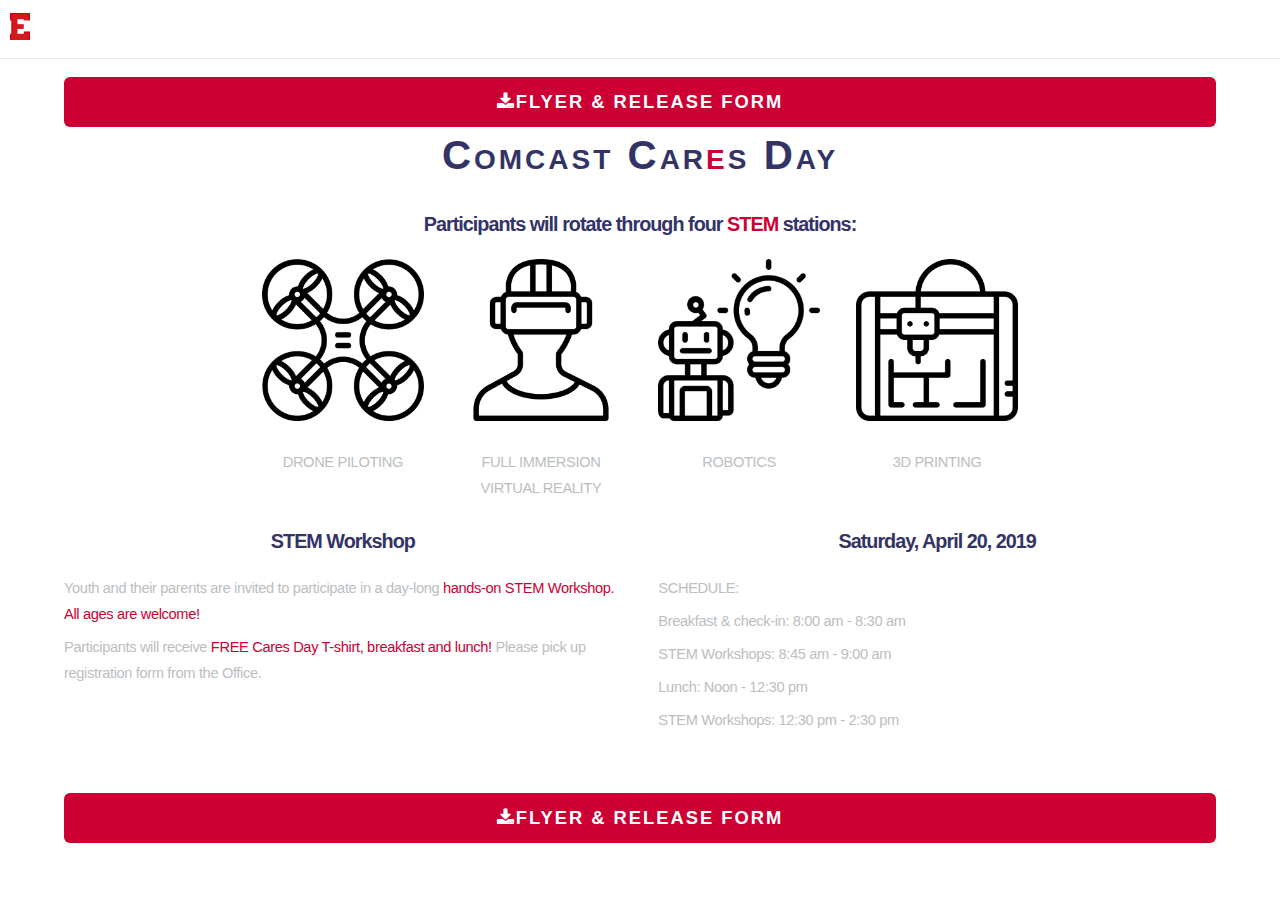
<file: comcast.html>
<!DOCTYPE html>
<html>
<head>
    <title>Support for Families in SLC</title>
    <link rel="apple-touch-icon" sizes="180x180" href="images/favicon/apple-touch-icon.png">
    <link rel="icon" type="image/png" sizes="32x32" href="images/favicon/favicon-32x32.png">
    <link rel="icon" type="image/png" sizes="16x16" href="images/favicon/favicon-16x16.png">
    <link rel="manifest" href="images/favicon/site.webmanifest">
    <link rel="mask-icon" href="images/favicon/safari-pinned-tab.svg" color="#5bbad5">
    <meta name="msapplication-TileColor" content="#da532c">
    <meta name="theme-color" content="#ffffff">
    <meta charset="utf-8" />
    <meta name="viewport" content="width=device-width, initial-scale=1, user-scalable=no" />
    <link rel="stylesheet" href="assets/css/main.css" />
</head>
<body class="is-preload">
    <!--HEADER FIX THE ROUTES-->
    <header id="header">
            <a href="index.html" class="e-button"><img src='images/pic24.png' style="width: 20px;"></a>
        <ul>
           <!--FiX 
            <li style="list-style: none;"></li><h1 style="white-space: pre; margin-left: 10px;">    <a href="index.html#give-food"><span class= "hide-me-mobile"> GIVE FOOD </a></span><span class="hide-me-mobile">|</span><a href="index.html#give-money"> GIVE MONEY </a>|<a href="index.html#give-time"> GIVE TIME</a> </h1></li>
             
            <nav id="nav">
                <ul>
                    <li><a href="index.html#footer">CONTACT</a></li>
                    <li class="special">
   
                        <a href="#menu" class="icon fa-bars">MENU</a>
                        <div id="menu">
                            <ul>
                                <li><a href="index.html">HOME</a></li>
                                <li><a href="/index.html#hours">HOURS</a></li>
                                <li><a href="/support.html">FAMILY SUPPORT RESOURCES</a></li>
                                <li><a href="index.html#give-money">DONATE</a></li>
                                <li><a href="index.html#give-time">VOLUNTEER</a></li>
                                <li><a href="index.html#events">SPECIAL EVENTS</a></span></li>
                                <li><a href="index.html#footer">CONTACT</a></li>
                                <li><a href="index.html">HOME</a></li>
                                <li><a href="index.html#footer">PRESS</a></li>
                                <li><a href="index.html#footer">THANK YOU DONORS</a></li>
                            </ul>
                        </div>
                    </li>
                </ul>
                header-->
            </nav>
        </header>
<!--Family Support-->
<div class="container">
		<section id="content">
			<br>
			<a href="stem.pdf"><button class="button button-wrapper2 button large primary" style="width:100%"><i class="fa fa-download"></i>FLYER & RELEASE FORM</button></a>

			<header class="major" style="text-align: center;" id="comcast-cares">
				<h2 class="my-inline" style="font-variant: small-caps; letter-spacing: 3px;">Comcast Car<span
					 style="color: #cc0033;">e</span>s Day</h2>
				
					 <br>
					 <h3>Participants will rotate through four <span style="color: #CC0033;">STEM</span> stations:</h3>
	
					 <div class="row my_icons">
						<div class="col-2 col-6-small hide-me-mobile"></div>
						<div class="col-2 col-6-small">
							<img class="image fit" src="images/pic66.png">
							<p>DRONE PILOTING</p>							
						</div>
						<div class="col-2 col-6-small">
								<img class="image fit" src="images/pic67.png">
								<p>FULL IMMERSION VIRTUAL REALITY</p>							
						</div>
						<div class="col-2 col-6-small">
								<img class="image fit" src="images/pic68.png">
								<p>ROBOTICS</p>							
						</div>
						<div class="col-2 col-6-small">
								<img class="image fit" src="images/pic69.png">
								<p>3D PRINTING</p>							
						</div>
						<div class="col-2 col-6-small hide-me-mobile"></div>
					</div>
					<br>
					 <div class="row">
						<div class="col-6-xlarge col-12-small">
							<h3 class="major">STEM Workshop</h3>
							<div style="text-align: left;">
							<p>Youth and their parents are invited to participate in a day-long <span style="color: #CC0033;">hands-on STEM Workshop. All ages are welcome!</span></p>
							<p>Participants will receive <span style="color: #CC0033;">FREE Cares Day T-shirt, breakfast and lunch!</span>  Please pick up registration form from the Office. </p>
						</div>
						</div>
						<br>
						
	
						<div class="col-6-xlarge col-12-small">
							<h3>Saturday, April 20, 2019</h3>
							<div style="text-align: left;">
								<p>SCHEDULE:</p>
								<p>Breakfast & check-in: 8:00 am - 8:30 am</p>
								<p>STEM Workshops: 8:45 am - 9:00 am</p>
								<p>Lunch: Noon - 12:30 pm</p>
								<p>STEM Workshops: 12:30 pm - 2:30 pm</p>
							</div>
						</div>
					</div>
					 
			</header>
			<a href="stem.pdf"><button class="button button-wrapper2 button large primary" style="width:100%"><i class="fa fa-download"></i>FLYER & RELEASE FORM</button></a>
			<br>
		</section>
		<div></div>
	</div>
<!-- Scripts -->
<script src="assets/js/jquery.min.js"></script>
<script src="assets/js/jquery.scrolly.min.js"></script>
<script src="assets/js/browser.min.js"></script>
<script src="assets/js/breakpoints.min.js"></script>
<script src="assets/js/util.js"></script>
<script src="assets/js/main.js"></script>
<script src="assets/js/myscripts.js"></script>
<script src="https://ajax.googleapis.com/ajax/libs/jquery/3.3.1/jquery.min.js"></script>



</body>

</html>
</file>
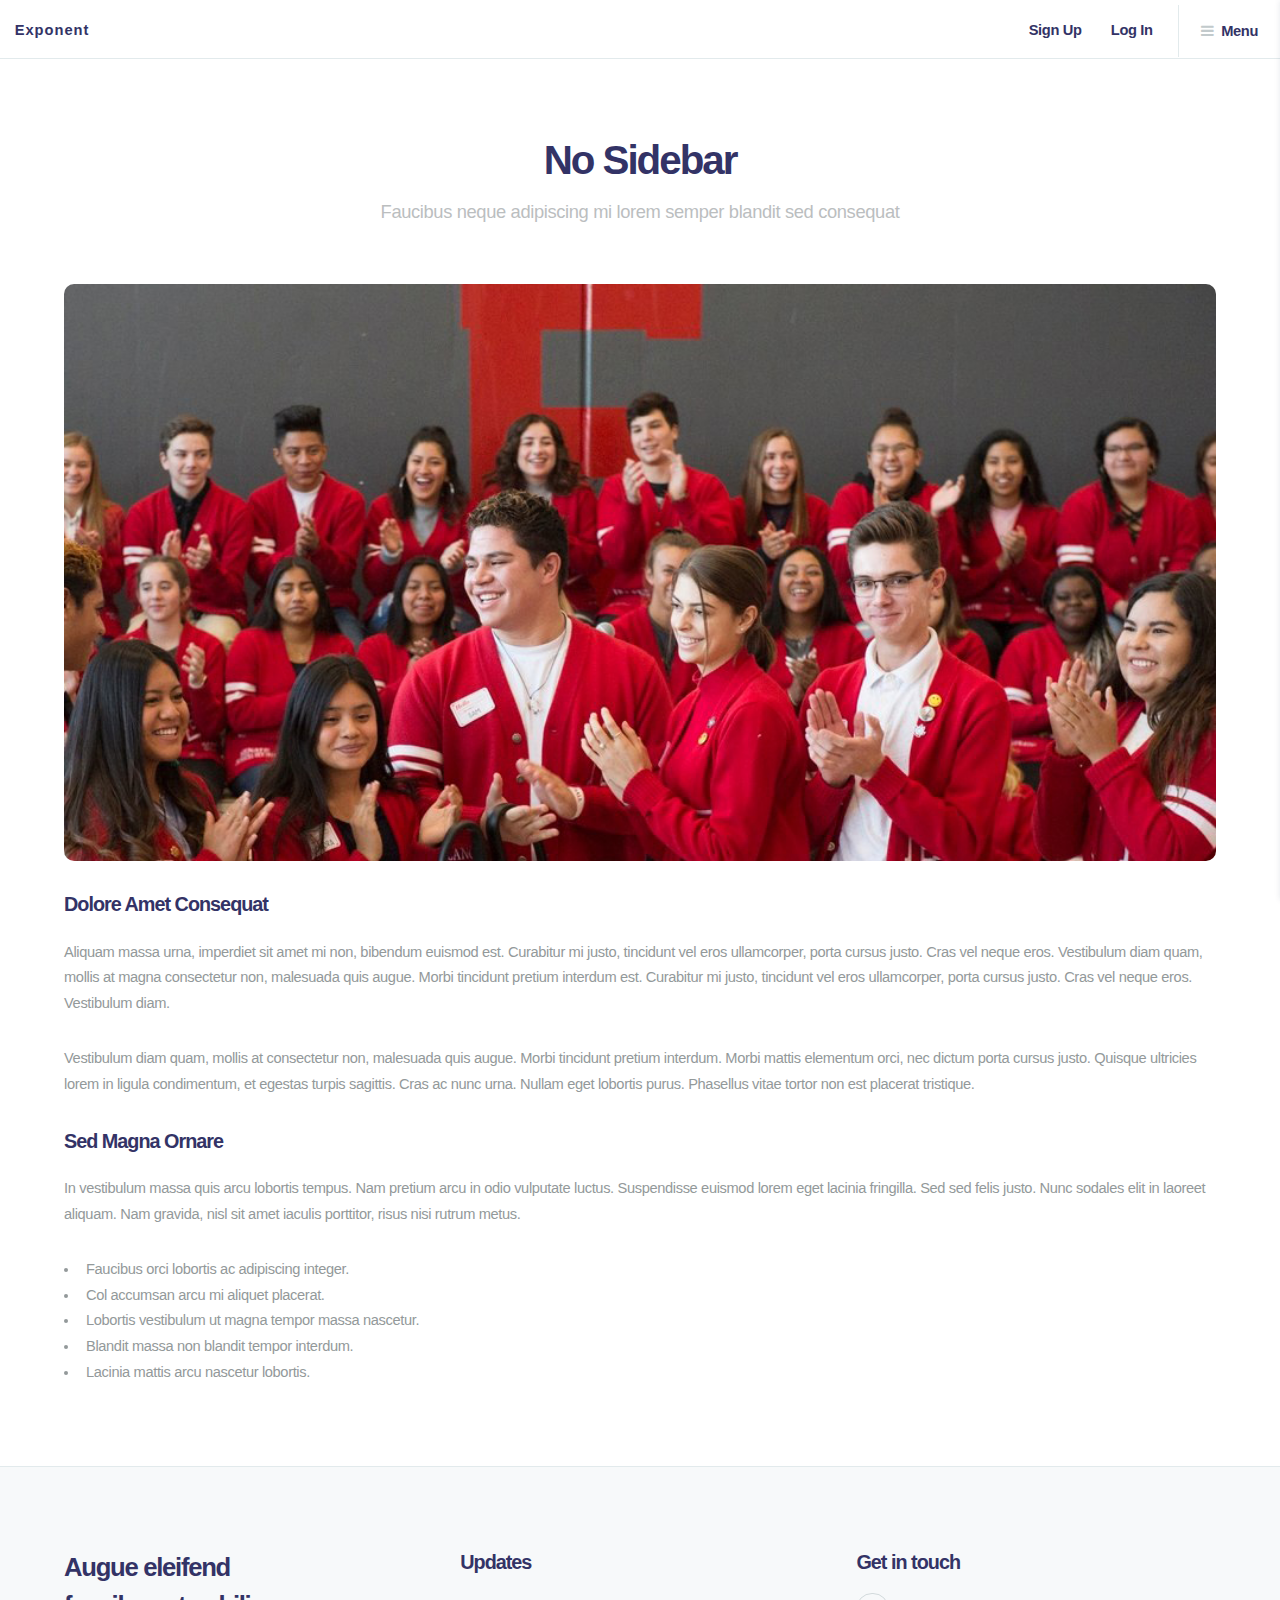
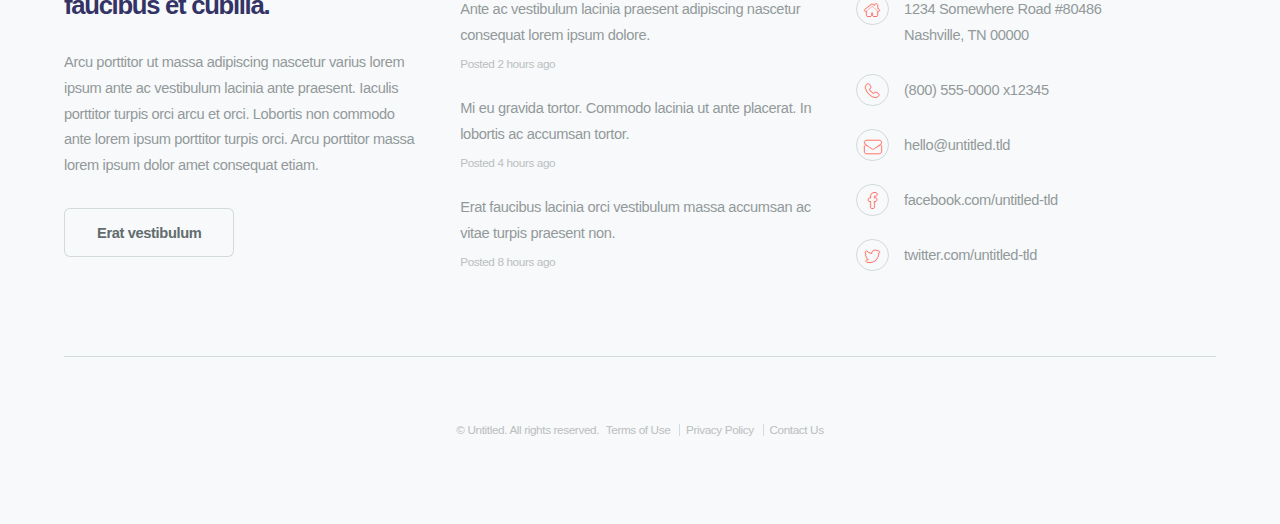
<file: no-sidebar.html>
<!DOCTYPE HTML>
<!--
	Exponent by Pixelarity
	pixelarity.com | hello@pixelarity.com
	License: pixelarity.com/license
-->
<html>
	<head>
		<title>Untitled</title>
		<meta charset="utf-8" />
		<meta name="viewport" content="width=device-width, initial-scale=1, user-scalable=no" />
		<link rel="stylesheet" href="assets/css/main.css" />
	</head>
	<body class="is-preload">

		<!-- Header -->
			<header id="header">
				<h1><a href="index.html">Exponent</a></h1>
				<nav id="nav">
					<ul>
						<li><a href="#">Sign Up</a></li>
						<li><a href="#">Log In</a></li>
						<li class="special">
							<a href="#menu" class="icon fa-bars">Menu</a>
							<div id="menu">
								<ul>
									<li><a href="index.html">Home</a></li>
									<li>
										<span>Layouts</span>
										<ul>
											<li><a href="left-sidebar.html">Left Sidebar</a></li>
											<li><a href="right-sidebar.html">Right Sidebar</a></li>
											<li><a href="no-sidebar.html">No Sidebar</a></li>
											<li><a href="contact.html">Contact</a></li>
										</ul>
									</li>
									<li><a href="elements.html">Elements</a></li>
									<li><a href="#">Sign Up</a></li>
									<li><a href="#">Log In</a></li>
								</ul>
							</div>
						</li>
					</ul>
				</nav>
			</header>

		<!-- Main -->
			<div id="main" class="container">
				<header class="major">
					<h2>No Sidebar</h2>
					<p>Faucibus neque adipiscing mi lorem semper blandit sed consequat</p>
				</header>

				<!-- Content -->
					<section id="content">
						<a href="#" class="image fit"><img src="images/pic09.jpg" alt="" /></a>
						<h3>Dolore Amet Consequat</h3>
						<p>Aliquam massa urna, imperdiet sit amet mi non, bibendum euismod est. Curabitur mi justo, tincidunt vel eros ullamcorper, porta cursus justo. Cras vel neque eros. Vestibulum diam quam, mollis at magna consectetur non, malesuada quis augue. Morbi tincidunt pretium interdum est. Curabitur mi justo, tincidunt vel eros ullamcorper, porta cursus justo. Cras vel neque eros. Vestibulum diam.</p>
						<p>Vestibulum diam quam, mollis at consectetur non, malesuada quis augue. Morbi tincidunt pretium interdum. Morbi mattis elementum orci, nec dictum porta cursus justo. Quisque ultricies lorem in ligula condimentum, et egestas turpis sagittis. Cras ac nunc urna. Nullam eget lobortis purus. Phasellus vitae tortor non est placerat tristique.</p>
						<h3>Sed Magna Ornare</h3>
						<p>In vestibulum massa quis arcu lobortis tempus. Nam pretium arcu in odio vulputate luctus. Suspendisse euismod lorem eget lacinia fringilla. Sed sed felis justo. Nunc sodales elit in laoreet aliquam. Nam gravida, nisl sit amet iaculis porttitor, risus nisi rutrum metus.</p>
						<ul>
							<li>Faucibus orci lobortis ac adipiscing integer.</li>
							<li>Col accumsan arcu mi aliquet placerat.</li>
							<li>Lobortis vestibulum ut magna tempor massa nascetur.</li>
							<li>Blandit massa non blandit tempor interdum.</li>
							<li>Lacinia mattis arcu nascetur lobortis.</li>
						</ul>
					</section>

			</div>

		<!-- Footer -->
			<footer id="footer">
				<div class="container">
					<div class="row">
						<section class="col-4 col-12-medium about">
							<h2>Augue eleifend<br />
							faucibus et cubilia.</h2>
							<p>Arcu porttitor ut massa adipiscing nascetur varius lorem ipsum ante ac vestibulum lacinia ante praesent. Iaculis porttitor turpis orci arcu et orci. Lobortis non commodo ante lorem ipsum porttitor turpis orci. Arcu porttitor massa lorem ipsum dolor amet consequat etiam.</p>
							<ul class="actions">
								<li><a href="#" class="button">Erat vestibulum</a></li>
							</ul>
						</section>
						<section class="col-4 col-6-medium col-12-small">
							<h3>Updates</h3>
							<ul class="updates">
								<li>
									<p><a href="#">Ante ac vestibulum lacinia praesent adipiscing nascetur consequat lorem ipsum dolore.</a></p>
									<span class="timestamp">Posted 2 hours ago</span>
								</li>
								<li>
									<p><a href="#">Mi eu gravida tortor. Commodo lacinia ut ante placerat. In lobortis ac accumsan tortor.</a></p>
									<span class="timestamp">Posted 4 hours ago</span>
								</li>
								<li>
									<p><a href="#">Erat faucibus lacinia orci vestibulum massa accumsan ac vitae turpis praesent non.</a></p>
									<span class="timestamp">Posted 8 hours ago</span>
								</li>
							</ul>
						</section>
						<section class="col-4 col-6-medium col-12-small">
							<h3>Get in touch</h3>
							<ul class="labeled-icons">
								<li>
									<h4 class="icon alt fa-home"><span class="label">Address</span></h4>
									<span>1234 Somewhere Road #80486<br />
									Nashville, TN 00000</span>
								</li>
								<li>
									<h4 class="icon alt fa-phone"><span class="label">Phone</span></h4>
									<span>(800) 555-0000 x12345</span>
								</li>
								<li>
									<h4 class="icon alt fa-envelope"><span class="label">Email</span></h4>
									<a href="#">hello@untitled.tld</a>
								</li>
								<li>
									<h4 class="icon alt fa-facebook"><span class="label">Facebook</span></h4>
									<a href="#">facebook.com/untitled-tld</a>
								</li>
								<li>
									<h4 class="icon alt fa-twitter"><span class="label">Twitter</span></h4>
									<a href="#">twitter.com/untitled-tld</a>
								</li>
							</ul>
						</section>
					</div>
				</div>
				<div class="copyright container">
					<p>&copy; Untitled. All rights reserved.</p>
					<ul class="menu">
						<li><a href="#">Terms of Use</a></li>
						<li><a href="#">Privacy Policy</a></li>
						<li><a href="#">Contact Us</a></li>
					</ul>
				</div>
			</footer>

		<!-- Scripts -->
			<script src="assets/js/jquery.min.js"></script>
			<script src="assets/js/jquery.scrolly.min.js"></script>
			<script src="assets/js/browser.min.js"></script>
			<script src="assets/js/breakpoints.min.js"></script>
			<script src="assets/js/util.js"></script>
			<script src="assets/js/main.js"></script>

	</body>
</html>
</file>
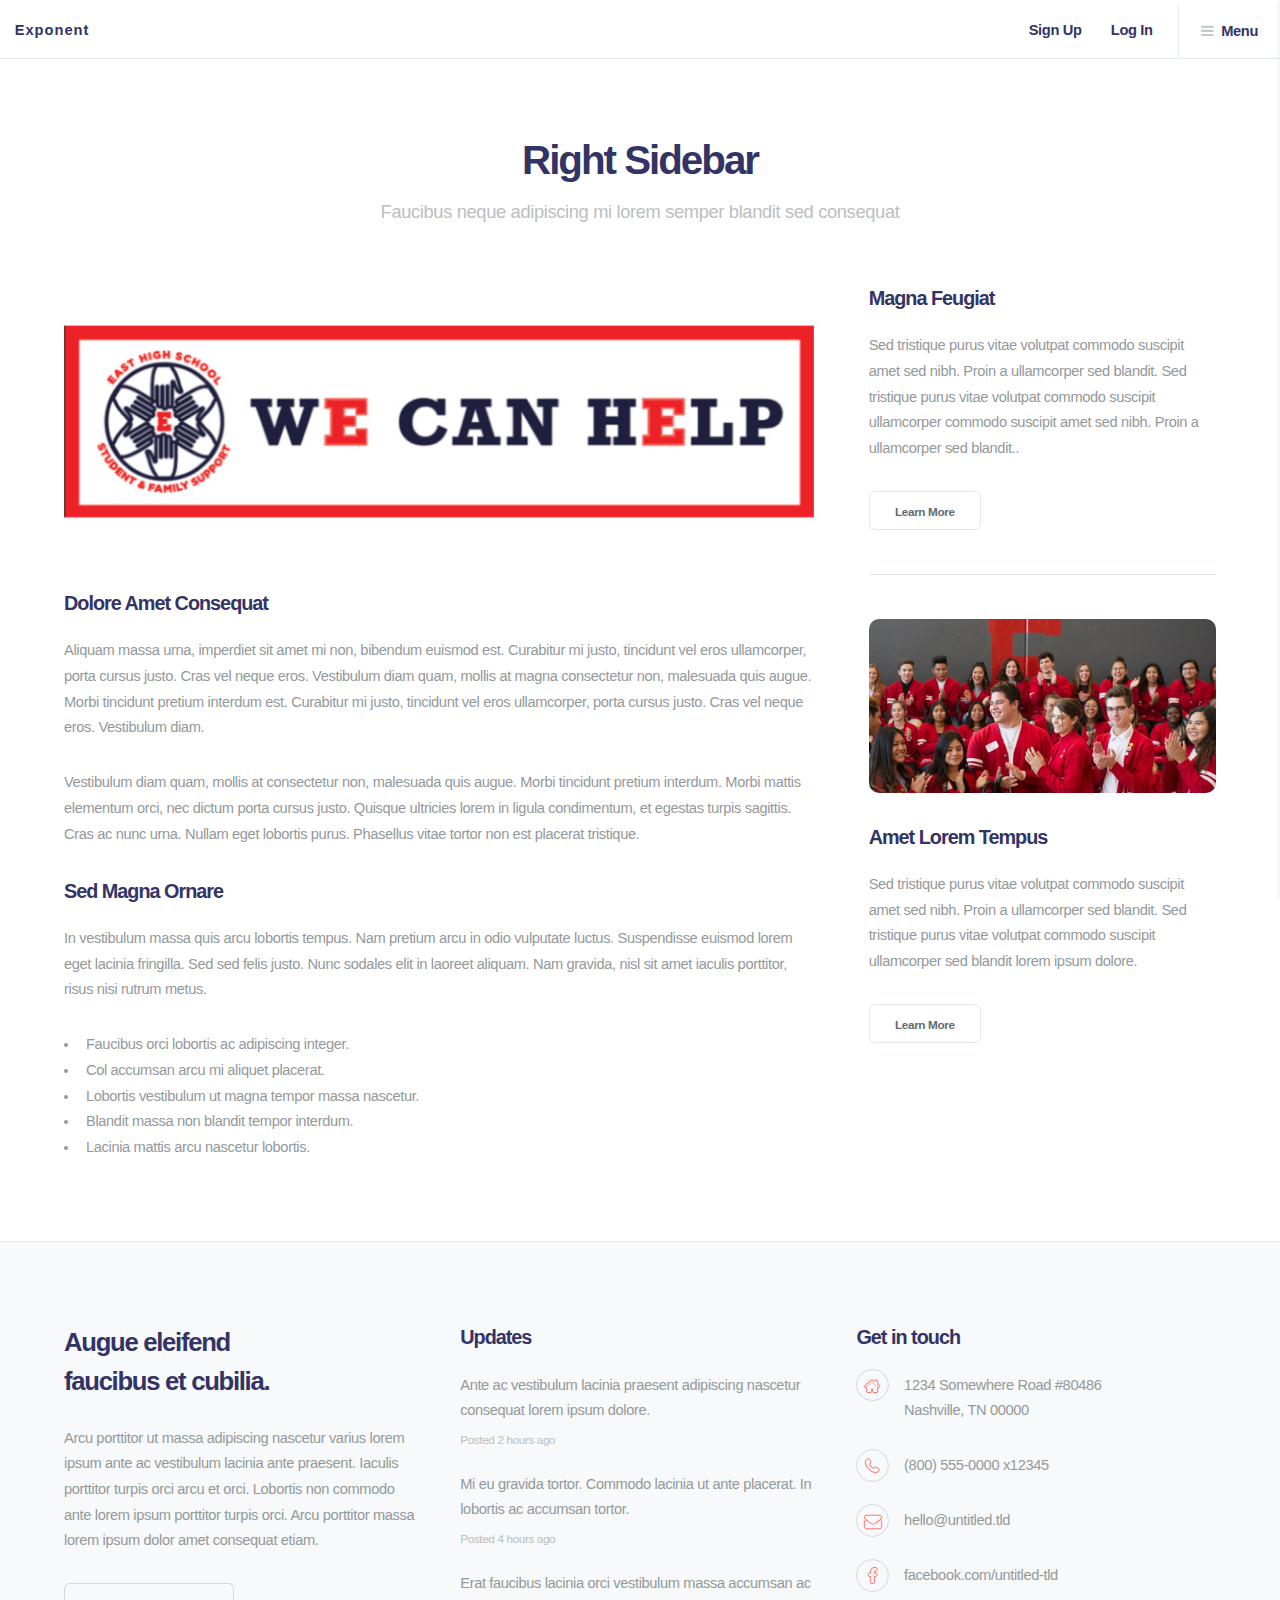
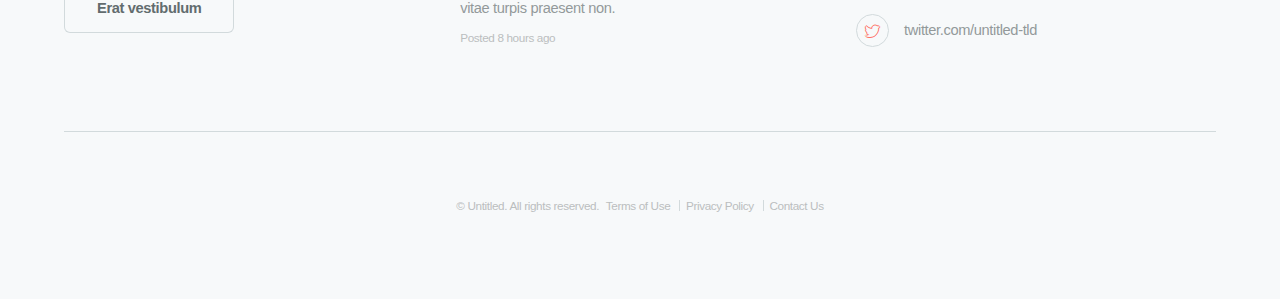
<file: right-sidebar.html>
<!DOCTYPE HTML>
<!--
	Exponent by Pixelarity
	pixelarity.com | hello@pixelarity.com
	License: pixelarity.com/license
-->
<html>
	<head>
		<title>Untitled</title>
		<meta charset="utf-8" />
		<meta name="viewport" content="width=device-width, initial-scale=1, user-scalable=no" />
		<link rel="stylesheet" href="assets/css/main.css" />
	</head>
	<body class="is-preload">

		<!-- Header -->
			<header id="header">
				<h1><a href="index.html">Exponent</a></h1>
				<nav id="nav">
					<ul>
						<li><a href="#">Sign Up</a></li>
						<li><a href="#">Log In</a></li>
						<li class="special">
							<a href="#menu" class="icon fa-bars">Menu</a>
							<div id="menu">
								<ul>
									<li><a href="index.html">Home</a></li>
									<li>
										<span>Layouts</span>
										<ul>
											<li><a href="left-sidebar.html">Left Sidebar</a></li>
											<li><a href="right-sidebar.html">Right Sidebar</a></li>
											<li><a href="no-sidebar.html">No Sidebar</a></li>
											<li><a href="contact.html">Contact</a></li>
										</ul>
									</li>
									<li><a href="elements.html">Elements</a></li>
									<li><a href="#">Sign Up</a></li>
									<li><a href="#">Log In</a></li>
								</ul>
							</div>
						</li>
					</ul>
				</nav>
			</header>

		<!-- Main -->
			<div id="main" class="container">
				<header class="major">
					<h2>Right Sidebar</h2>
					<p>Faucibus neque adipiscing mi lorem semper blandit sed consequat</p>
				</header>
				<div class="row gtr-150">
					<div class="col-8 col-12-medium">

						<!-- Content -->
							<section id="content">
								<a href="#" class="image fit"><img src="images/pic08.jpg" alt="" /></a>
								<h3>Dolore Amet Consequat</h3>
								<p>Aliquam massa urna, imperdiet sit amet mi non, bibendum euismod est. Curabitur mi justo, tincidunt vel eros ullamcorper, porta cursus justo. Cras vel neque eros. Vestibulum diam quam, mollis at magna consectetur non, malesuada quis augue. Morbi tincidunt pretium interdum est. Curabitur mi justo, tincidunt vel eros ullamcorper, porta cursus justo. Cras vel neque eros. Vestibulum diam.</p>
								<p>Vestibulum diam quam, mollis at consectetur non, malesuada quis augue. Morbi tincidunt pretium interdum. Morbi mattis elementum orci, nec dictum porta cursus justo. Quisque ultricies lorem in ligula condimentum, et egestas turpis sagittis. Cras ac nunc urna. Nullam eget lobortis purus. Phasellus vitae tortor non est placerat tristique.</p>
								<h3>Sed Magna Ornare</h3>
								<p>In vestibulum massa quis arcu lobortis tempus. Nam pretium arcu in odio vulputate luctus. Suspendisse euismod lorem eget lacinia fringilla. Sed sed felis justo. Nunc sodales elit in laoreet aliquam. Nam gravida, nisl sit amet iaculis porttitor, risus nisi rutrum metus.</p>
								<ul>
									<li>Faucibus orci lobortis ac adipiscing integer.</li>
									<li>Col accumsan arcu mi aliquet placerat.</li>
									<li>Lobortis vestibulum ut magna tempor massa nascetur.</li>
									<li>Blandit massa non blandit tempor interdum.</li>
									<li>Lacinia mattis arcu nascetur lobortis.</li>
								</ul>
							</section>

					</div>
					<div class="col-4 col-12-medium">

						<!-- Sidebar -->
							<section id="sidebar">
								<section>
									<h3>Magna Feugiat</h3>
									<p>Sed tristique purus vitae volutpat commodo suscipit amet sed nibh. Proin a ullamcorper sed blandit. Sed tristique purus vitae volutpat commodo suscipit ullamcorper commodo suscipit amet sed nibh. Proin a ullamcorper sed blandit..</p>
									<footer>
										<ul class="actions">
											<li><a href="#" class="button small alt">Learn More</a></li>
										</ul>
									</footer>
								</section>
								<hr />
								<section>
									<a href="#" class="image fit"><img src="images/pic09.jpg" alt="" /></a>
									<h3>Amet Lorem Tempus</h3>
									<p>Sed tristique purus vitae volutpat commodo suscipit amet sed nibh. Proin a ullamcorper sed blandit. Sed tristique purus vitae volutpat commodo suscipit ullamcorper sed blandit lorem ipsum dolore.</p>
									<footer>
										<ul class="actions">
											<li><a href="#" class="button small alt">Learn More</a></li>
										</ul>
									</footer>
								</section>
							</section>

					</div>
				</div>
			</div>

		<!-- Footer -->
			<footer id="footer">
				<div class="container">
					<div class="row">
						<section class="col-4 col-12-medium about">
							<h2>Augue eleifend<br />
							faucibus et cubilia.</h2>
							<p>Arcu porttitor ut massa adipiscing nascetur varius lorem ipsum ante ac vestibulum lacinia ante praesent. Iaculis porttitor turpis orci arcu et orci. Lobortis non commodo ante lorem ipsum porttitor turpis orci. Arcu porttitor massa lorem ipsum dolor amet consequat etiam.</p>
							<ul class="actions">
								<li><a href="#" class="button">Erat vestibulum</a></li>
							</ul>
						</section>
						<section class="col-4 col-6-medium col-12-small">
							<h3>Updates</h3>
							<ul class="updates">
								<li>
									<p><a href="#">Ante ac vestibulum lacinia praesent adipiscing nascetur consequat lorem ipsum dolore.</a></p>
									<span class="timestamp">Posted 2 hours ago</span>
								</li>
								<li>
									<p><a href="#">Mi eu gravida tortor. Commodo lacinia ut ante placerat. In lobortis ac accumsan tortor.</a></p>
									<span class="timestamp">Posted 4 hours ago</span>
								</li>
								<li>
									<p><a href="#">Erat faucibus lacinia orci vestibulum massa accumsan ac vitae turpis praesent non.</a></p>
									<span class="timestamp">Posted 8 hours ago</span>
								</li>
							</ul>
						</section>
						<section class="col-4 col-6-medium col-12-small">
							<h3>Get in touch</h3>
							<ul class="labeled-icons">
								<li>
									<h4 class="icon alt fa-home"><span class="label">Address</span></h4>
									<span>1234 Somewhere Road #80486<br />
									Nashville, TN 00000</span>
								</li>
								<li>
									<h4 class="icon alt fa-phone"><span class="label">Phone</span></h4>
									<span>(800) 555-0000 x12345</span>
								</li>
								<li>
									<h4 class="icon alt fa-envelope"><span class="label">Email</span></h4>
									<a href="#">hello@untitled.tld</a>
								</li>
								<li>
									<h4 class="icon alt fa-facebook"><span class="label">Facebook</span></h4>
									<a href="#">facebook.com/untitled-tld</a>
								</li>
								<li>
									<h4 class="icon alt fa-twitter"><span class="label">Twitter</span></h4>
									<a href="#">twitter.com/untitled-tld</a>
								</li>
							</ul>
						</section>
					</div>
				</div>
				<div class="copyright container">
					<p>&copy; Untitled. All rights reserved.</p>
					<ul class="menu">
						<li><a href="#">Terms of Use</a></li>
						<li><a href="#">Privacy Policy</a></li>
						<li><a href="#">Contact Us</a></li>
					</ul>
				</div>
			</footer>

		<!-- Scripts -->
			<script src="assets/js/jquery.min.js"></script>
			<script src="assets/js/jquery.scrolly.min.js"></script>
			<script src="assets/js/browser.min.js"></script>
			<script src="assets/js/breakpoints.min.js"></script>
			<script src="assets/js/util.js"></script>
			<script src="assets/js/main.js"></script>

	</body>
</html>
</file>
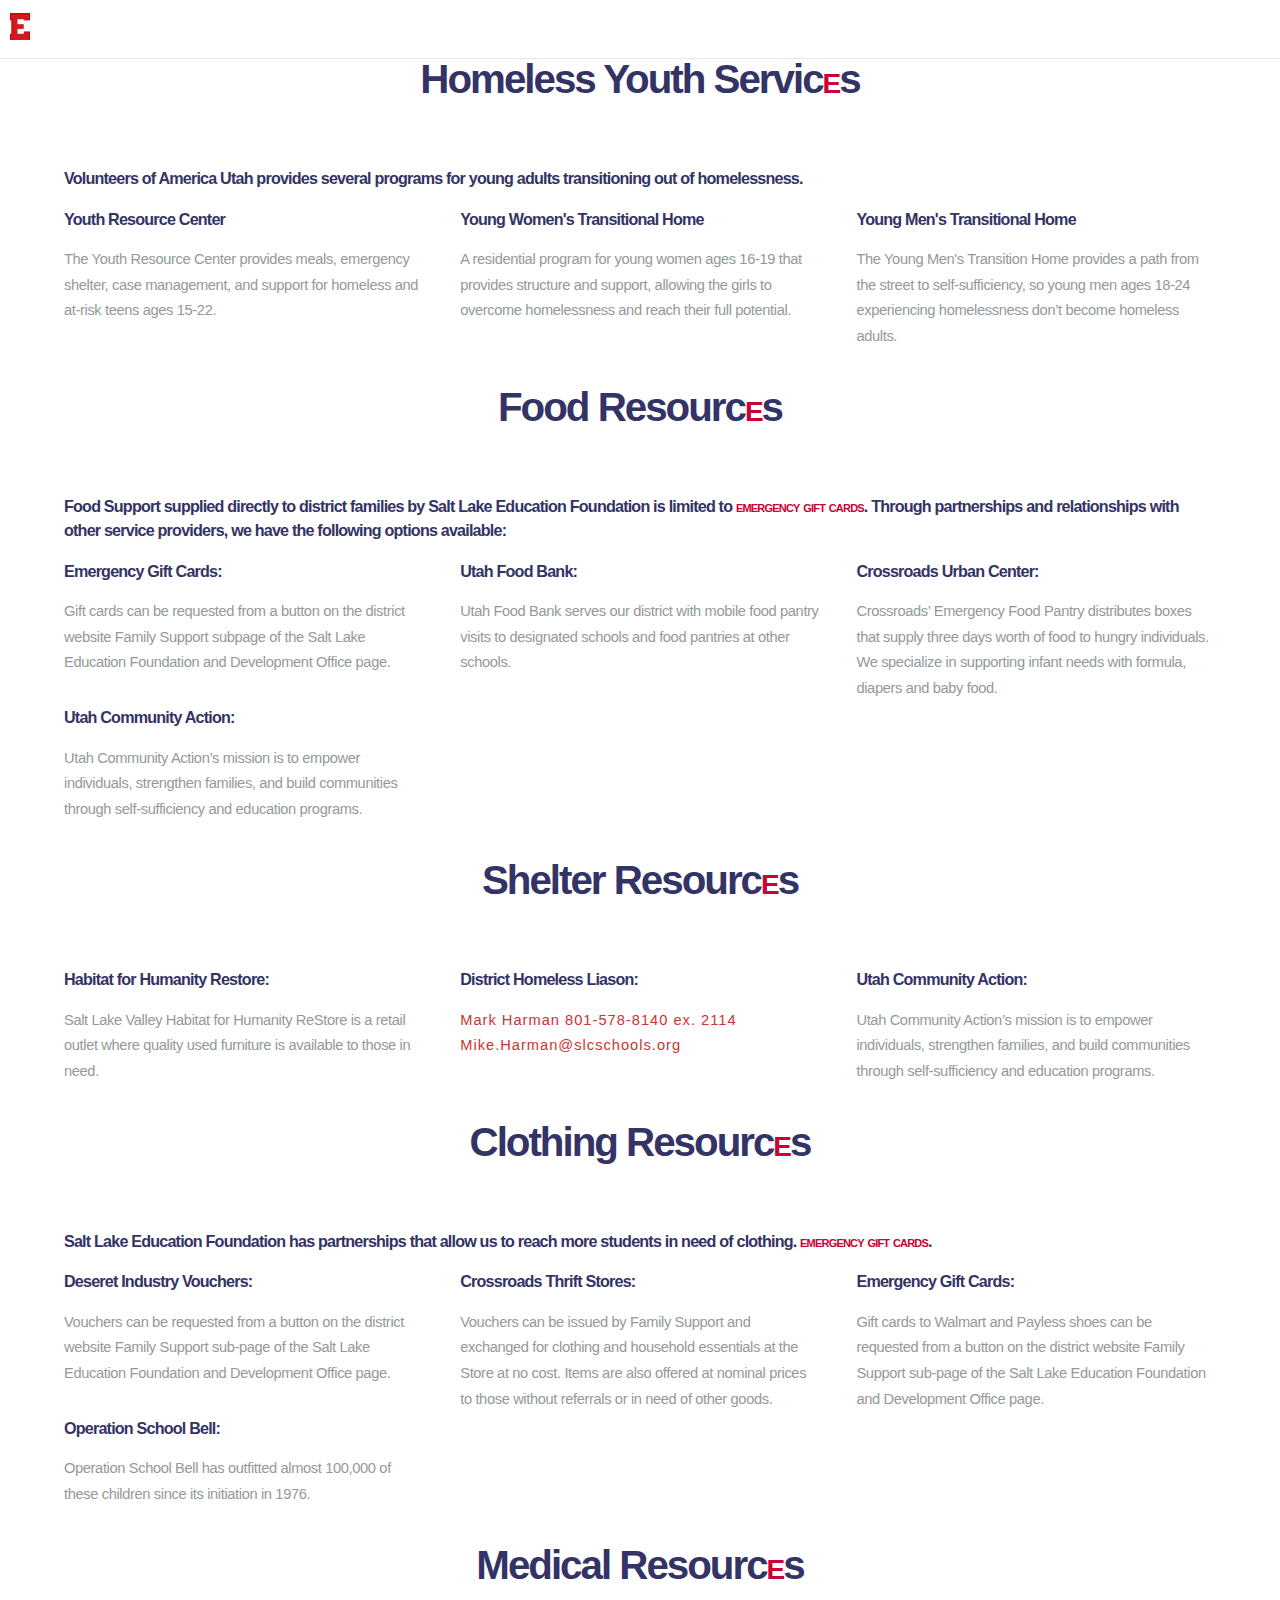
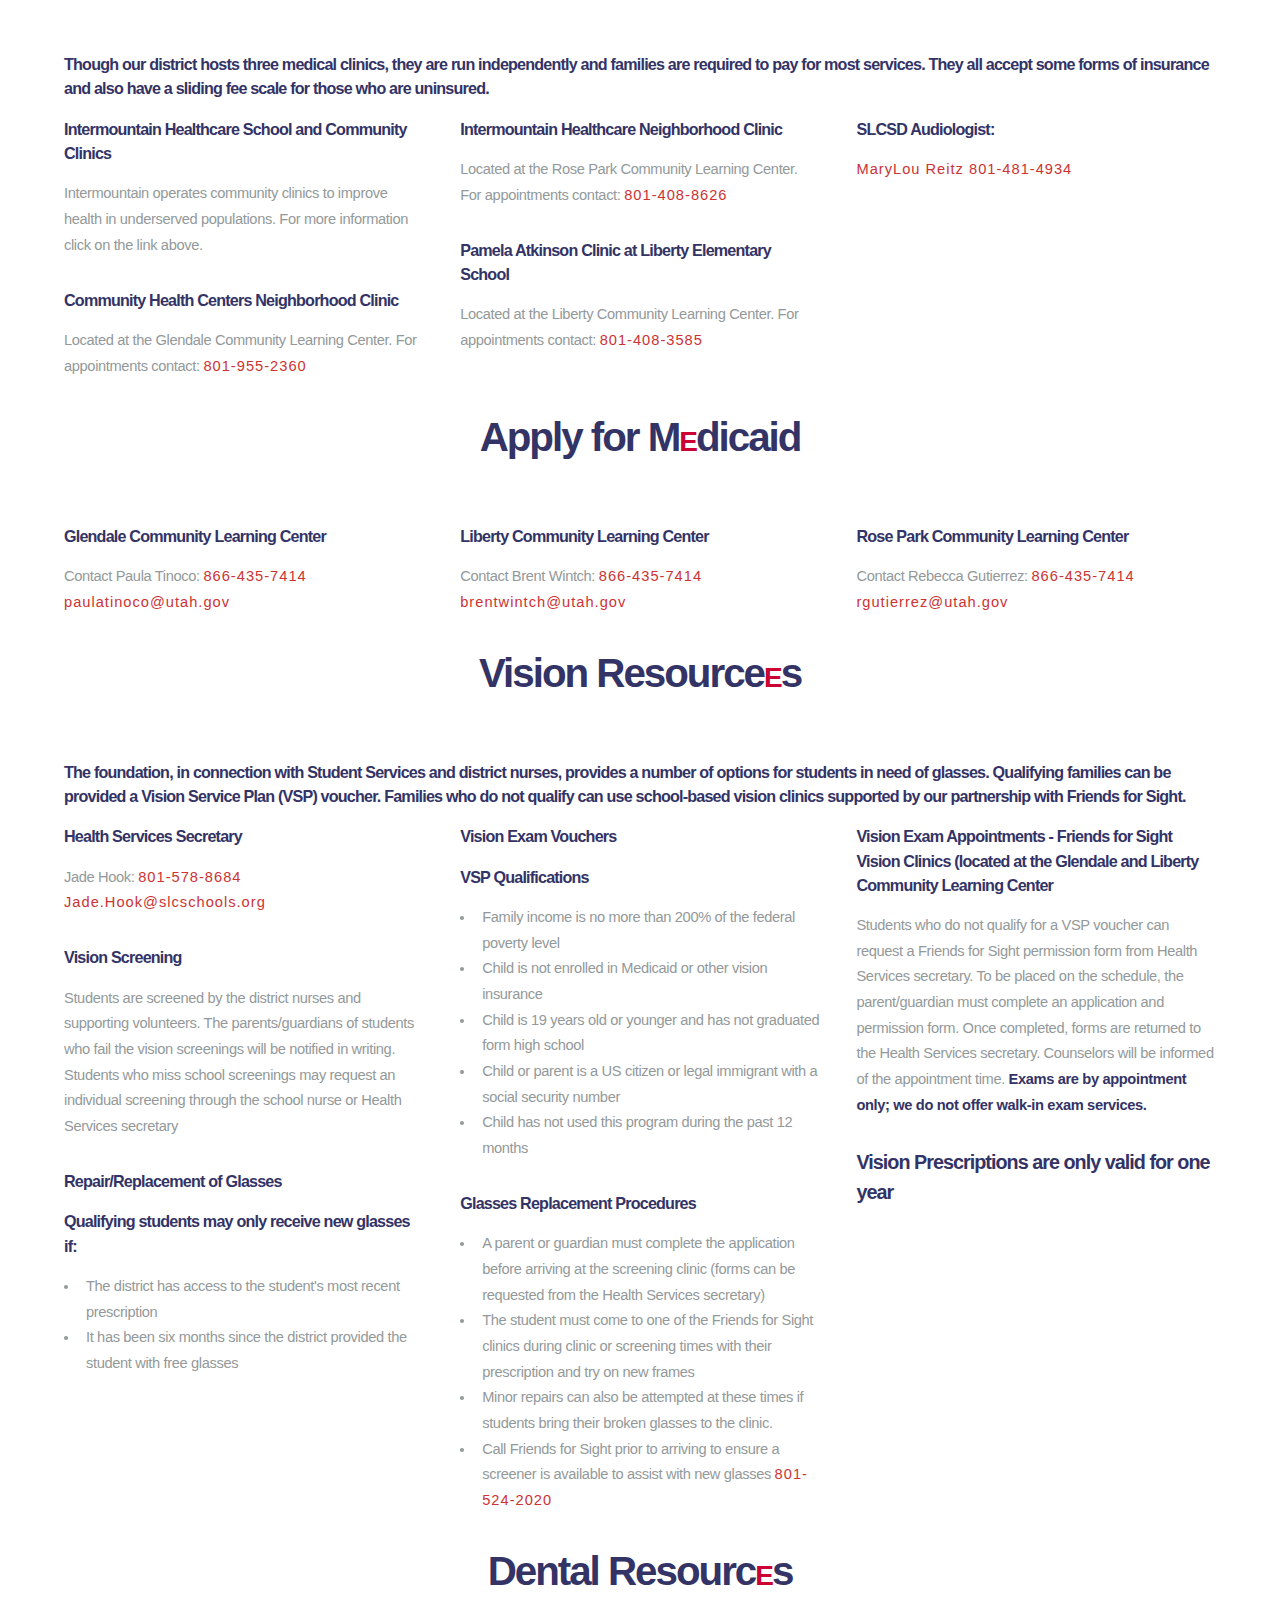
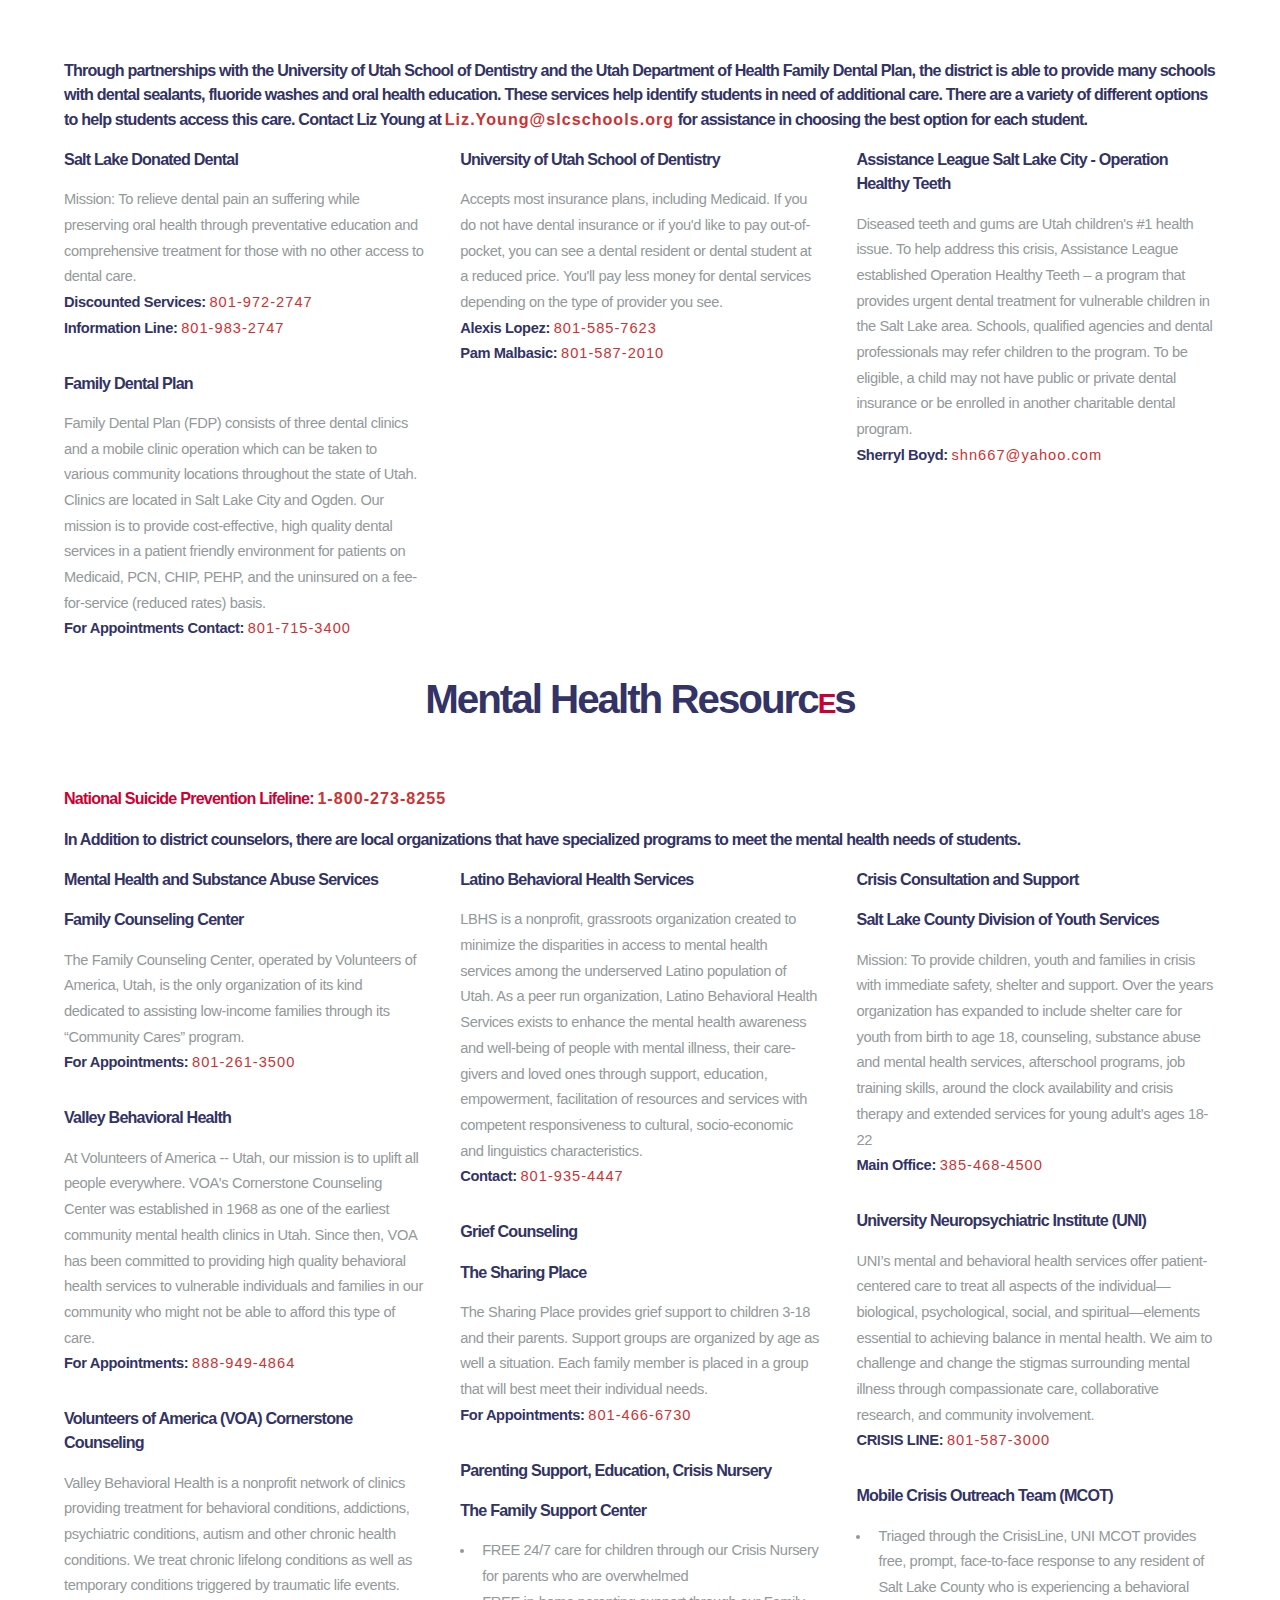
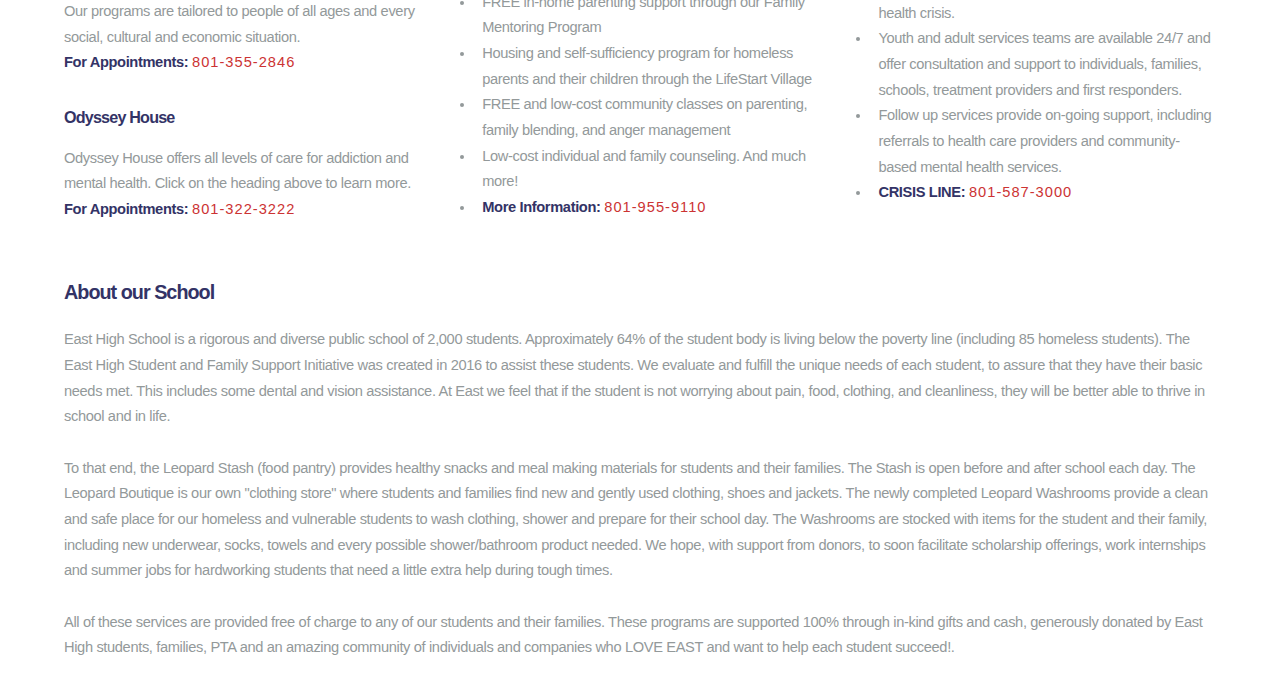
<file: support.html>
<!DOCTYPE html>
<html>
<head>
    <title>Support for Families in SLC</title>
    <link rel="apple-touch-icon" sizes="180x180" href="images/favicon/apple-touch-icon.png">
    <link rel="icon" type="image/png" sizes="32x32" href="images/favicon/favicon-32x32.png">
    <link rel="icon" type="image/png" sizes="16x16" href="images/favicon/favicon-16x16.png">
    <link rel="manifest" href="images/favicon/site.webmanifest">
    <link rel="mask-icon" href="images/favicon/safari-pinned-tab.svg" color="#5bbad5">
    <meta name="msapplication-TileColor" content="#da532c">
    <meta name="theme-color" content="#ffffff">
    <meta charset="utf-8" />
    <meta name="viewport" content="width=device-width, initial-scale=1, user-scalable=no" />
    <link rel="stylesheet" href="assets/css/main.css" />
</head>
<body class="is-preload">
    <!--HEADER FIX THE ROUTES-->
    <header id="header">
            <a href="index.html" class="e-button"><img src='images/pic24.png' style="width: 20px;"></a>
        <ul>
           <!--FiX 
            <li style="list-style: none;"></li><h1 style="white-space: pre; margin-left: 10px;">    <a href="index.html#give-food"><span class= "hide-me-mobile"> GIVE FOOD </a></span><span class="hide-me-mobile">|</span><a href="index.html#give-money"> GIVE MONEY </a>|<a href="index.html#give-time"> GIVE TIME</a> </h1></li>
             
            <nav id="nav">
                <ul>
                    <li><a href="index.html#footer">CONTACT</a></li>
                    <li class="special">
   
                        <a href="#menu" class="icon fa-bars">MENU</a>
                        <div id="menu">
                            <ul>
                                <li><a href="index.html">HOME</a></li>
                                <li><a href="/index.html#hours">HOURS</a></li>
                                <li><a href="/support.html">FAMILY SUPPORT RESOURCES</a></li>
                                <li><a href="index.html#give-money">DONATE</a></li>
                                <li><a href="index.html#give-time">VOLUNTEER</a></li>
                                <li><a href="index.html#events">SPECIAL EVENTS</a></span></li>
                                <li><a href="index.html#footer">CONTACT</a></li>
                                <li><a href="index.html">HOME</a></li>
                                <li><a href="index.html#footer">PRESS</a></li>
                                <li><a href="index.html#footer">THANK YOU DONORS</a></li>
                            </ul>
                        </div>
                    </li>
                </ul>
                header-->
            </nav>
        </header>
<!--Family Support-->
<div class="container">
		<section id="content">

			<!--HOMELESS YOUTH SERVICES-->
			<header class="major">
				<h2>Homeless Youth Servic<span style="font-variant: small-caps; color: #cc0033;">e</span>s</h2>
			</header>

			<a href="https://www.voaut.org/homeless-teen-services">
				<h4 class="my-inline;">Volunteers of America Utah provides several programs for young adults transitioning out of
					homelessness.</h4>
			</a>

			<div class="row">
				<div class="col-4-xlarge col-12-small">

					<a href="https://www.voaut.org/yrc">
						<h4 class="my-inline">Youth Resource Center</h4>
					</a>
					<p>The Youth Resource Center provides meals, emergency shelter, case management, and support for homeless and
						at-risk teens ages 15-22.</p>
				</div>

				<div class="col-4-xlarge col-12-small">
					<a href="https://www.voaut.org/young-womens-transition-home">
						<h4 class="my-inline">Young Women's Transitional Home</h4>
					</a>
					<p>A residential program for young women ages 16-19 that provides structure and support, allowing the girls to
						overcome homelessness and reach their full potential.</p>

				</div>

				<div class="col-4-xlarge col-12-small">
					<a href="https://www.voaut.org/young-mens-transition-home">
						<h4 class="my-inline">Young Men's Transitional Home</h4>
					</a>
					<p>The Young Men's Transition Home provides a path from the street to self-sufficiency, so young men ages 18-24
						experiencing homelessness don’t become homeless adults.</p>

				</div>
			</div>

			<!--Food Resources -->
			<header class="major">
				<h2>Food Resourc<span style="font-variant: small-caps; color: #cc0033;">e</span>s</h2>
			</header>

			<h4>Food Support supplied directly to district families by Salt Lake Education Foundation is limited to <a href="https://www.slcschools.org/departments/salt-lake-education-foundation-and-development-office/family-support/"><span
					 className="my-inline" style="font-variant: small-caps; color: #cc0033;">emergency gift cards</span></a>. Through
				partnerships and relationships with other service providers, we have the following options available:</h4>

			<div class="row">
				<div class="col-4-xlarge col-12-small">

					<a href="https://www.slcschools.org/departments/salt-lake-education-foundation-and-development-office/family-support/">
						<h4 class="my-inline">Emergency Gift Cards:</h4>
					</a>
					<p>Gift cards can be requested from a button on the district website Family Support subpage of the Salt Lake
						Education Foundation and Development Office page.</p>


					<a href="https://www.utahca.org/">
						<h4 class="my-inline">Utah Community Action:</h4>
					</a>
					<p>Utah Community Action’s mission is to empower individuals, strengthen families, and build communities through
						self-sufficiency and education programs.</p>

				</div>

				<div class="col-4-xlarge col-12-small">
					<a href="https://www.utahfoodbank.org/">
						<h4 class="my-inline">Utah Food Bank:</h4>
					</a>
					<p>Utah Food Bank serves our district with mobile food pantry visits to designated schools and food pantries at
						other schools. </p>

				</div>

				<div class="col-4-xlarge col-12-small">
					<a href="https://www.crossroadsurbancenter.org/emergency-food-pantry.html">
						<h4 class="my-inline">Crossroads Urban Center:</h4>
					</a>
					<p>Crossroads’ Emergency Food Pantry distributes boxes that supply three days worth of food to hungry individuals.
						We specialize in supporting infant needs with formula, diapers and baby food.</p>

				</div>
			</div>

			<!--Shelter Resources-->

			<header class="major">
				<h2>Shelter Resourc<span style="font-variant: small-caps; color: #cc0033;">e</span>s</h2>
			</header>

			<div class="row">
				<div class="col-4-xlarge col-12-small">

					<a href="https://www.habitatsaltlake.com/restore/">
						<h4 class="my-inline">Habitat for Humanity Restore:</h4>
					</a>
					<p>Salt Lake Valley Habitat for Humanity ReStore is a retail outlet where quality used furniture is available to
						those in need.</p>

				</div>

				<div class="col-4-xlarge col-12-small">
					<a href="https://www.utahfoodbank.org/">
						<h4 class="my-inline">District Homeless Liason:</h4>
					</a>
					<p class="contacty" style="text-align: left"><a href="tel:8015831661">Mark Harman 801-578-8140 ex. 2114</a> <a
						 href="mailto: Mike.Harman@slcschools.org">Mike.Harman@slcschools.org</a></p>

				</div>

				<div class="col-4-xlarge col-12-small">
					<a href="https://www.utahca.org/">
						<h4 class="my-inline">Utah Community Action:</h4>
					</a>
					<p>Utah Community Action’s mission is to empower individuals, strengthen families, and build communities through
						self-sufficiency and education programs.</p>

				</div>

			</div>

			<!--Clothing Resources-->

			<header class="major">
				<h2>Clothing Resourc<span style="font-variant: small-caps; color: #cc0033;">e</span>s</h2>
			</header>

			<h4>Salt Lake Education Foundation has partnerships that allow us to reach more students in need of clothing. <a
				 href="https://www.slcschools.org/departments/salt-lake-education-foundation-and-development-office/family-support/"><span
					 class="my-inline" style="font-variant: small-caps; color: #cc0033;">emergency gift cards</span></a>. </h4>


			<div class="row">
				<div class="col-4-xlarge col-12-small">

					<a href="https://www.slcschools.org/departments/salt-lake-education-foundation-and-development-office/family-support/">
						<h4 class="my-inline">Deseret Industry Vouchers:</h4>
					</a>
					<p>Vouchers can be requested from a button on the district website Family Support sub-page of the Salt Lake
						Education Foundation and Development Office page.</p>

					<a href="https://alslc.org/operation-school-bell/">
						<h4 class="my-inline">Operation School Bell:</h4>
					</a>
					<p>Operation School Bell has outfitted almost 100,000 of these children since its initiation in 1976.</p>

				</div>

				<div class="col-4-xlarge col-12-small">
					<a href="https://www.crossroadsurbancenter.org/crossroads-thrift-store.html">
						<h4 class="my-inline">Crossroads Thrift Stores:</h4>
					</a>
					<p>Vouchers can be issued by Family Support and
						exchanged for clothing and household essentials at the Store at no cost. Items are also offered at nominal prices
						to those without referrals or in need of other goods. </p>

				</div>

				<div class="col-4-xlarge col-12-small">
					<a href="https://www.slcschools.org/departments/salt-lake-education-foundation-and-development-office/family-support/">
						<h4 class="my-inline">Emergency Gift Cards:</h4>
					</a>
					<p>Gift cards to Walmart and Payless shoes can be requested from a button on the district website Family Support
						sub-page of the Salt Lake Education Foundation and Development Office page.</p>

				</div>

			</div>

			<!--MEDICAL RESOURCES-->

			<header class="major">
				<h2>Medical Resourc<span style="font-variant: small-caps; color: #cc0033;">e</span>s</h2>
			</header>

			<h4>Though our district hosts three medical clinics, they are run independently and families are required to pay for
				most services. They all accept some forms of insurance and also have a sliding fee scale for those who are
				uninsured.</h4>


			<div class="row">
				<div class="col-4-xlarge col-12-small">

					<a href="https://intermountainhealthcare.org/about/who-we-are/community-benefit/school-and-community-clinics/">
						<h4 class="my-inline">Intermountain Healthcare School and Community Clinics</h4>
					</a>
					<p>Intermountain operates community clinics to improve health in underserved populations. For more information
						click on the link above.</p>


					<a href="https://www.chc-ut.org/neighborhood-clinic">
						<h4 class="my-inline">Community Health Centers Neighborhood Clinic</h4>
					</a>
					<p>Located at the Glendale Community Learning Center. For appointments contact: <a href="tel:8019552360">801-955-2360</a></p>


				</div>

				<div class="col-4-xlarge col-12-small">

					<a href="https://intermountainhealthcare.org/locations/location-details/rose-park-clinic/rose-park-clinic/">
						<h4 class="my-inline">Intermountain Healthcare Neighborhood Clinic</h4>
					</a>
					<p>Located at the Rose Park Community Learning Center. For appointments contact: <a href="tel:8014088626">801-408-8626</a></p>

					<a href="https://intermountainhealthcare.org/about/who-we-are/community-benefit/school-and-community-clinics/">
						<h4 class="my-inline">Pamela Atkinson Clinic at Liberty Elementary School</h4>
					</a>
					<p>Located at the Liberty Community Learning Center. For appointments contact: <a href="tel:8014083585">801-408-3585</a></p>


				</div>

				<div class="col-4-xlarge col-12-small">
					<h4 class="my-inline">SLCSD Audiologist:</h4>
					<p class="contacty" style="text-align: left"><a href="tel:8015831661">MaryLou Reitz 801-481-4934</a></p>

				</div>

			</div>

			<!--MEDICAL RESOURCES-->

	
			<header class="major">
				<h2>Apply for M<span style="font-variant: small-caps; color: #cc0033;">e</span>dicaid</h2>
			</header>
				<div class="row">



						<div class="col-4-xlarge col-12-small">
							<a href="https://glendale.slcschools.org/community/community-learning-center">
								<h4 class="my-inline">Glendale Community Learning Center</h4>
							</a>
							<p class="my-inline">Contact Paula Tinoco: <a href="tel:8664357414">866-435-7414</a> <a
								 href="mailto:paulatinoco@utah.gov">paulatinoco@utah.gov</a></p>
		
						</div>

						<div class="col-4-xlarge col-12-small">
							<a href="https://liberty.slcschools.org/community/community-learning-center">
								<h4 class="my-inline">Liberty Community Learning Center</h4>
							</a>
							<p class="my-inline">Contact Brent Wintch: <a href="tel:8664357414">866-435-7414</a> <a
								 href="mailto:brentwintch@utah.gov">brentwintch@utah.gov</a></p>
		
						</div>
					
						<div class="col-4-xlarge col-12-small">
							<a href="https://rosepark.slcschools.org/community/community-education">
								<h4 class="my-inline">Rose Park Community Learning Center</h4>
							</a>
							<p class="my-inline">Contact Rebecca Gutierrez: <a href="tel:8664357414">866-435-7414</a> <a
								 href="mailto:rgutierrez@utah.gov">rgutierrez@utah.gov</a></p>
		
						</div>
	

				</div>
				
			<!--VISION RESOURCES-->
			<header class="major">
				<h2>Vision Resource<span style="font-variant: small-caps; color: #cc0033;">e</span>s</h2>
			</header>
				<h4>The foundation, in connection with Student Services and district nurses, provides a number of options for students in need of glasses.  Qualifying families can be provided a Vision Service Plan (VSP) voucher. Families who do not qualify can use school-based vision clinics supported by our partnership with Friends for Sight.</h4>
				<div class="row">

						<div class="col-4-xlarge col-12-small">
							<a href="https://www.slcschools.org/departments/salt-lake-education-foundation-and-development-office/family-support/">
								<h4 class="my-inline">Health Services Secretary</h4>
							</a>
							<p class="my-inline">Jade Hook: <a href="tel:8015788684">801-578-8684</a> <a
								 href="mailto:Jade.Hook@slcschools.org">Jade.Hook@slcschools.org</a></p>

								 <a href="https://www.slcschools.org/departments/salt-lake-education-foundation-and-development-office/family-support/">
									<h4 class="my-inline">Vision Screening</h4></a>
									<p>Students are screened by the district nurses and supporting volunteers.  The parents/guardians of students who fail the vision screenings will be notified in writing.  Students who miss school screenings may request an individual screening through the school nurse or Health Services secretary</p>
								
							<h4>Repair/Replacement of Glasses</h4>
							<h4>Qualifying students may only receive new glasses if:</h4>
							<ul>
								<li>The district has access to the student's most recent prescription</li>
								<li>It has been six months since the district provided the student with free glasses</li>
							</ul>
						</div>

						<div class="col-4-xlarge col-12-small">
							<a href="https://www.slcschools.org/departments/salt-lake-education-foundation-and-development-office/family-support/">
								<h4 class="my-inline">Vision Exam Vouchers</h4>
							</a>
							<h4>VSP Qualifications</h4>
							<ul>
								<li>Family income is no more than 200% of the federal poverty level</li>
								<li>Child is not enrolled in Medicaid or other vision insurance</li>
								<li>Child is 19 years old or younger and has not graduated form high school</li>
								<li>Child or parent is a US citizen or legal immigrant with a social security number</li>
								<li>Child has not used this program during the past 12 months</li>
							</ul>

							<h4>Glasses Replacement Procedures</h4>
							<ul>
								<li>A parent or guardian must complete the application before arriving at the screening clinic (forms can be requested from the Health Services secretary)</li>
								<li>The student must come to one of the Friends for Sight clinics during clinic or screening times with their prescription and try on new frames</li>
								<li>Minor repairs can also be attempted at these times if students bring their broken glasses to the clinic.</li>
								<li>Call Friends for Sight prior to arriving to ensure a screener is available to assist with new glasses <a
									href="tel:8015242020">801-524-2020</a></li>
								</ul>
						</div>
					
						<div class="col-4-xlarge col-12-small">
							<a href="https://www.friendsforsight.org/">
								<h4 class="my-inline">Vision Exam Appointments - Friends for Sight Vision Clinics (located at the Glendale and Liberty Community Learning Center</h4> 
							</a>
							<p>Students who do not qualify for a VSP voucher can request a Friends for Sight permission form from Health Services secretary.  To be placed on the schedule, the parent/guardian must complete an application and permission form. Once completed, forms are returned to the Health Services secretary.  Counselors will be informed of the appointment time. <b>Exams are by appointment only; we do not offer walk-in exam services.</b></p>

							<h3>Vision Prescriptions are only valid for one year</h3>
		
						</div>
					</div>

				<!--DENTAL RESOURCES-->

				<header class="major">
					<h2>Dental Resourc<span style="font-variant: small-caps; color: #cc0033;">e</span>s</h2>
				</header>

				<h4>Through partnerships with the University of Utah School of Dentistry and the Utah Department of Health Family Dental Plan, the district is able to provide many schools with dental sealants, fluoride washes and oral health education.  These services help identify students in need of additional care. There are a variety of different options to help students access this care.  Contact Liz Young at <a
					href="mailto:Liz.Young@slcschools.org" class="my-inline">Liz.Young@slcschools.org</a> for assistance in choosing the best option for each student.</h4>

				<div class="row">
					<div class="col-4-xlarge col-12-small">
						<a href="http://www.donateddental.org/">
							<h4 class="my-inline">Salt Lake Donated Dental</h4>
						</a>
							<p>Mission: To relieve dental pain an suffering while preserving oral health through preventative education and comprehensive treatment for those with no other access to dental care.
						<br>
							<b>Discounted Services: </b><a class="my-inline" href="tel:8019722747">801-972-2747</a><br>
							<b>Information Line: </b><a class="my-inline" href="tel:8019830345">801-983-2747</a></p>
						
							<a href="https://www.health.utah.gov/clinics/dental/index.php">
								<h4 class="my-inline">Family Dental Plan</h4>
							</a>
							<p>Family Dental Plan (FDP) consists of three dental clinics and a mobile clinic operation which can be taken to various community locations throughout the state of Utah. Clinics are located in Salt Lake City and Ogden. Our mission is to provide cost-effective, high quality dental services in a patient friendly environment for patients on Medicaid, PCN, CHIP, PEHP, and the uninsured on a fee-for-service (reduced rates) basis. <br>
							<b>For Appointments Contact: </b><a class="my-inline" href="tel:8017153400">801-715-3400</a>
							</p>
						

					</div>
					<div class="col-4-xlarge col-12-small">
							<a href="https://healthcare.utah.edu/dentistry/#pricing">
								<h4 class="my-inline">University of Utah School of Dentistry</h4>
							</a>
							<p>Accepts most insurance plans, including Medicaid.
									If you do not have dental insurance or if you'd like to pay out-of-pocket, you can see a dental resident or dental student at a reduced price.
									You'll pay less money for dental services depending on the type of provider you see.<br>
								<b>Alexis Lopez: </b><a class="my-inline" href="tel:8015857623">801-585-7623</a><br>
							<b>Pam Malbasic: </b><a class="my-inline" href="tel:8015872010">801-587-2010</a>
					</div>
					<div class="col-4-xlarge col-12-small">
							<a href="https://alslc.org/operation-healthy-teeth">
								<h4 class="my-inline">Assistance League Salt Lake City - Operation Healthy Teeth</h4>
							</a>
							<p>Diseased teeth and gums are Utah children's #1 health issue.
									To help address this crisis, Assistance League established Operation Healthy Teeth – a program that provides urgent dental treatment for vulnerable children in the Salt Lake area. Schools, qualified agencies and dental professionals may refer children to the program. To be eligible, a child may not have public or private dental insurance or be enrolled in another charitable dental program. <br>
									<b>Sherryl Boyd: </b> <a
									href="mailto:shn667@yahoo.com">shn667@yahoo.com</a></p>
					</div>
				</div>
	

				<header class="major">
						<h2>Mental Health Resourc<span style="font-variant: small-caps; color: #cc0033;">e</span>s</h2>
					</header>
					<a href="https://suicidepreventionlifeline.org/"><h4 style="color: #cc0033;">National Suicide Prevention Lifeline:</a>
					<a class="my-inline" href="tel:8002738255">1-800-273-8255</a></h4>
	
					<h4>In Addition to district counselors, there are local organizations that have specialized programs to meet the
						mental health needs of students.</h4>
	
					<div class="row">
						<div class="col-4-xlarge col-12-small">
							<h4>Mental Health and Substance Abuse Services</h4>
							<a href="http://www.familycounselingcenterutah.com/contact-us/">
								<h4 class="my-inline">Family Counseling Center</h4>
							</a>
							<p>The Family Counseling Center, operated by Volunteers of America, Utah, is the only organization of its kind
								dedicated to assisting low-income families through its “Community Cares” program.<br>
								<b>For Appointments: </b><a class="my-inline" href="tel:8012613500">801-261-3500</a></p>
	
	
							<a href="https://www.valleycares.com/">
								<h4 class="my-inline">Valley Behavioral Health</h4>
							</a>
							<p>At Volunteers of America -- Utah, our mission is to uplift all people everywhere. VOA's Cornerstone Counseling
								Center was established in 1968 as one of the earliest community mental health clinics in Utah. Since then, VOA
								has been committed to providing high quality behavioral health services to vulnerable individuals and families
								in our community who might not be able to afford this type of care.<br>
								<b>For Appointments: </b><a class="my-inline" href="tel:8889494864">888-949-4864</a></p>
	
	
							<a href="https://www.voaut.org/cornerstone">
								<h4 class="my-inline">Volunteers of America (VOA) Cornerstone Counseling</h4>
							</a>
							<p>Valley Behavioral Health is a nonprofit network of clinics providing treatment for behavioral conditions,
								addictions, psychiatric conditions, autism and other chronic health conditions. We treat chronic lifelong
								conditions as well as temporary conditions triggered by traumatic life events. Our programs are tailored to
								people of all ages and every social, cultural and economic situation.<br>
								<b>For Appointments: </b><a class="my-inline" href="tel:8013552846">801-355-2846</a></p>
	
								
	
							<a href="https://www.odysseyhouse.org/">
								<h4 class="my-inline">Odyssey House</h4>
							</a>
							<p>Odyssey House offers all levels of care for addiction and mental health. Click on the heading above to learn
								more.<br>
								<b>For Appointments: </b><a class="my-inline" href="tel:8013223222">801-322-3222</a></p>
	
						</div>
	
						<div class="col-4-xlarge col-12-small">
	
	
	
							<a href="http://latinobehavioral.org/">
								<h4 class="my-inline">Latino Behavioral Health Services</h4>
							</a>
							<p>LBHS is a nonprofit, grassroots organization created to minimize the disparities in access to mental health
								services among the underserved Latino population of Utah. As a peer run organization, Latino Behavioral Health
								Services exists to enhance the mental health awareness and well-being of people with mental illness, their
								care-givers and loved ones through support, education, empowerment, facilitation of resources and services with
								competent responsiveness to cultural, socio-economic and linguistics characteristics.<br>
								<b>Contact: </b><a class="my-inline" href="tel:8019354447">801-935-4447</a></p>
	
							<h4>Grief Counseling</h4>
							<a href="https://www.thesharingplace.org/">
								<h4 class="my-inline">The Sharing Place</h4>
							</a>
							<p>The Sharing Place provides grief support to children 3-18 and their parents. Support groups are organized by
								age as well a situation. Each family member is placed in a group that will best meet their individual needs.<br>
								<b>For Appointments: </b><a class="my-inline" href="tel:8014666730">801-466-6730</a></p>
	
								<h4>Parenting Support, Education, Crisis Nursery</h4>
								<a href="http://www.familysupportcenter.org/">
									<h4 class="my-inline">The Family Support Center</h4>
								</a>
								<ul>
									<li>FREE 24/7 care for children through our Crisis Nursery for parents who are overwhelmed</li>
									<li>FREE in-home parenting support through our Family Mentoring Program</li>
									<li>Housing and self-sufficiency program for homeless parents and their children through the LifeStart Village</li>
									<li>FREE and low-cost community classes on parenting, family blending, and anger management</li>
									<li>Low-cost individual and family counseling. And much more!</li>
									<li><b>More Information: </b><a class="my-inline" href="tel:8019559110">801-955-9110</a></li>
								</ul>
	
						</div>
						<div class="col-4-xlarge col-12-small">
							<h4>Crisis Consultation and Support</h4>
							<a href="https://slco.org/youth/">
								<h4 class="my-inline">Salt Lake County Division of Youth Services</h4>
							</a>
							<p>Mission:	To provide children, youth and families in crisis with immediate safety, shelter and support. Over the years organization has expanded to include shelter care for youth from birth to age 18, counseling, substance abuse and mental health services, afterschool programs, job training skills, around the clock availability and crisis therapy and extended services for young adult’s ages 18-22<br>
								<b>Main Office: </b><a class="my-inline" href="tel:3854684500">385-468-4500</a></p>
	
								<a href="https://healthcare.utah.edu/uni/">
									<h4 class="my-inline">University Neuropsychiatric Institute (UNI)</h4>
								</a>
								<p>UNI’s mental and behavioral health services offer patient-centered care to treat all aspects of the individual—biological, psychological, social, and spiritual—elements essential to achieving balance in mental health. We aim to challenge and change the stigmas surrounding mental illness through compassionate care, collaborative research, and community involvement.<br>
									<b>CRISIS LINE: </b><a class="my-inline" href="tel:8015873000">801-587-3000</a></p>
	
									<a href="https://www.utahadopt.org/resources/resources-detail/uni-mobile-crisis-outreach-team-mcot">
										<h4 class="my-inline">Mobile Crisis Outreach Team (MCOT)</h4>
									</a>
										<ul>
											<li>Triaged through the CrisisLine, UNI MCOT provides free, prompt, face-to-face response to any resident of Salt Lake County who is experiencing a behavioral health crisis.</li>
											<li>Youth and adult services teams are available 24/7 and offer consultation and support to individuals, families, schools, treatment providers and first responders.</li>
											<li>Follow up services provide on-going support, including referrals to health care providers and community-based mental health services.</li>
											<li><b>CRISIS LINE: </b><a class="my-inline" href="tel:8015873000">801-587-3000</a></li>
										</ul>
										
		
	
						</div>
					</div>
		

			<!--ABOUT EAST-->
			<br />
			<h3>About our School</h3>
			<p>East High School is a rigorous and diverse public school of 2,000 students. Approximately 64% of the student body
				is living below the poverty line (including 85 homeless students). The East High Student and Family Support
				Initiative was created in 2016 to assist these students. We evaluate and fulfill the unique needs of each student,
				to assure that they have their basic needs met. This includes some dental and vision assistance. At East we feel
				that if the student is not worrying about pain, food, clothing, and cleanliness, they will be better able to thrive
				in school and in life.
				<br />
				<br />
				To that end, the Leopard Stash (food pantry) provides healthy snacks and meal making materials for students and
				their families. The Stash is open before and after school each day. The Leopard Boutique is our own "clothing
				store" where students and families find new and gently used clothing, shoes and jackets. The newly completed
				Leopard Washrooms provide a clean and safe place for our homeless and vulnerable students to wash clothing, shower
				and prepare for their school day. The Washrooms are stocked with items for the student and their family, including
				new underwear, socks, towels and every possible shower/bathroom product needed. We hope, with support from donors,
				to soon facilitate scholarship offerings, work internships and summer jobs for hardworking students that need a
				little extra help during tough times.
				<br />
				<br />
				All of these services are provided free of charge to any of our students and their families. These programs are
				supported 100% through in-kind gifts and cash, generously donated by East High students, families, PTA and an
				amazing community of individuals and companies who LOVE EAST and want to help each student succeed!.</p>
		</section>

	</div>
<!-- Scripts -->
<script src="assets/js/jquery.min.js"></script>
<script src="assets/js/jquery.scrolly.min.js"></script>
<script src="assets/js/browser.min.js"></script>
<script src="assets/js/breakpoints.min.js"></script>
<script src="assets/js/util.js"></script>
<script src="assets/js/main.js"></script>
<script src="assets/js/myscripts.js"></script>
<script src="https://ajax.googleapis.com/ajax/libs/jquery/3.3.1/jquery.min.js"></script>



</body>

</html>
</file>
<file: assets/css/main.css>
@import url("font-awesome.min.css");


html, body, div, span, applet, object,
iframe, h1, h2, h3, h4, h5, h6, p, blockquote,
pre, a, abbr, acronym, address, big, cite,
code, del, dfn, em, img, ins, kbd, q, s, samp,
small, strike, strong, sub, sup, tt, var, b,
u, i, center, dl, dt, dd, ol, ul, li, fieldset,
form, label, legend, table, caption, tbody,
tfoot, thead, tr, th, td, article, aside,
canvas, details, embed, figure, figcaption,
footer, header, hgroup, menu, nav, output, ruby,
section, summary, time, mark, audio, video {
	margin: 0;
	padding: 0;
	border: 0;
	font-size: 100%;
	font: inherit;
	vertical-align: baseline;}

article, aside, details, figcaption, figure,
footer, header, hgroup, menu, nav, section {
	display: block;}

body {
	line-height: 1;
}

ol, ul {
	list-style: none;
}

blockquote, q {
	quotes: none;
}

	blockquote:before, blockquote:after, q:before, q:after {
		content: '';
		content: none;
	}

table {
	border-collapse: collapse;
	border-spacing: 0;
}

body {
	-webkit-text-size-adjust: none;
}

mark {
	background-color: transparent;
	color: inherit;
}

input::-moz-focus-inner {
	border: 0;
	padding: 0;
}

input, select, textarea {
	-moz-appearance: none;
	-webkit-appearance: none;
	-ms-appearance: none;
	appearance: none;
}

/* Basic */

	html {
		box-sizing: border-box;
	}

	*, *:before, *:after {
		box-sizing: inherit;
	}

	body {
		background: #fff;
	}

		body.is-preload *, body.is-preload *:before, body.is-preload *:after {
			-moz-animation: none !important;
			-webkit-animation: none !important;
			-ms-animation: none !important;
			animation: none !important;
			-moz-transition: none !important;
			-webkit-transition: none !important;
			-ms-transition: none !important;
			transition: none !important;
		}

	body, input, select, textarea {
		color: #93999a;
		font-family: Arial, Helvetica, sans-serif;
		font-size: 14pt;
		font-weight: normal;
		letter-spacing: -0.025em;
		line-height: 1.75em;
	}

	a {
		-moz-transition: color 0.2s ease-in-out, border-color 0.2s ease-in-out;
		-webkit-transition: color 0.2s ease-in-out, border-color 0.2s ease-in-out;
		-ms-transition: color 0.2s ease-in-out, border-color 0.2s ease-in-out;
		transition: color 0.2s ease-in-out, border-color 0.2s ease-in-out;
		text-decoration: none;
	}

		a:hover {
			border-bottom-color: transparent;
			color: #cc3333 !important;
		}

		a.icon:before {
			-moz-transition: color 0.2s ease-in-out;
			-webkit-transition: color 0.2s ease-in-out;
			-ms-transition: color 0.2s ease-in-out;
			transition: color 0.2s ease-in-out;
		}

		a.icon:hover:before {
			color: #cc3333 !important;
		}

	strong, b {
		color: #333366;
		font-weight: bold;
	}

	em, i {
		font-style: italic;
	}

	p {
		margin: 0 0 2em 0;
	}

	h1, h2, h3, h4, h5, h6 {
		color: #333366;
		font-weight: bold;
		letter-spacing: -0.05em;
		line-height: 1em;
		margin: 0 0 1em 0;
	}

		h1 a, h2 a, h3 a, h4 a, h5 a, h6 a {
			color: inherit;
			text-decoration: none;
		}

	h2 {
		font-size: 1.75em;
		line-height: 1.5em;
	}

	h3 {
		font-size: 1.35em;
		line-height: 1.5em;
	}

	h4 {
		font-size: 1.1em;
		line-height: 1.5em;
	}

	h5 {
		font-size: 0.9em;
		line-height: 1.5em;
	}

	h6 {
		font-size: 0.7em;
		line-height: 1.5em;
	}

	sub {
		font-size: 0.8em;
		position: relative;
		top: 0.5em;
	}

	sup {
		font-size: 0.8em;
		position: relative;
		top: -0.5em;
	}

	hr {
		border: 0;
		border-bottom: solid 1px #e2eaec;
		margin: 3em 0;
	}

		hr.major {
			margin: 6em 0;
		}

	blockquote {
		border-left: solid 4px #e2eaec;
		font-style: italic;
		margin: 0 0 2em 0;
		padding: 0.5em 0 0.5em 2em;
	}

	code {
		background: rgba(144, 144, 144, 0.075);
		border-radius: 6px;
		border: solid 1px #e2eaec;
		font-family: "Courier New", monospace;
		font-size: 0.9em;
		margin: 0 0.25em;
		padding: 0.25em 0.65em;
	}

	pre {
		-webkit-overflow-scrolling: touch;
		font-family: "Courier New", monospace;
		font-size: 0.9em;
		margin: 0 0 2em 0;
	}

		pre code {
			display: block;
			line-height: 1.75em;
			padding: 1em 1.5em;
			overflow-x: auto;
		}

	.align-left {
		text-align: left;
	}

	.align-center {
		text-align: center;
	}

	.align-right {
		text-align: right;
	}

	.footnote {
		font-size: 0.8em;
	}

/* Row */

	.row {
		display: flex;
		flex-wrap: wrap;
		box-sizing: border-box;
		align-items: stretch;
	}

		.row > * {
			box-sizing: border-box;
		}

		.row.gtr-uniform > * > :last-child {
			margin-bottom: 0;
		}

		.row.aln-left {
			justify-content: flex-start;
		}

		.row.aln-center {
			justify-content: center;
		}

		.row.aln-right {
			justify-content: flex-end;
		}

		.row.aln-top {
			align-items: flex-start;
		}

		.row.aln-middle {
			align-items: center;
		}

		.row.aln-bottom {
			align-items: flex-end;
		}

		.row > .imp {
			order: -1;
		}

		.row > .col-1 {
			width: 8.3333333333%;
		}

		.row > .off-1 {
			margin-left: 8.3333333333%;
		}

		.row > .col-2 {
			width: 16.6666666667%;
		}

		.row > .off-2 {
			margin-left: 16.6666666667%;
		}

		.row > .col-3 {
			width: 25%;
		}

		.row > .off-3 {
			margin-left: 25%;
		}

		.row > .col-4 {
			width: 33.3333333333%;
		}

		.row > .off-4 {
			margin-left: 33.3333333333%;
		}

		.row > .col-5 {
			width: 41.6666666667%;
		}

		.row > .off-5 {
			margin-left: 41.6666666667%;
		}

		.row > .col-6 {
			width: 50%;
		}

		.row > .off-6 {
			margin-left: 50%;
		}

		.row > .col-7 {
			width: 58.3333333333%;
		}

		.row > .off-7 {
			margin-left: 58.3333333333%;
		}

		.row > .col-8 {
			width: 66.6666666667%;
		}

		.row > .off-8 {
			margin-left: 66.6666666667%;
		}

		.row > .col-9 {
			width: 75%;
		}

		.row > .off-9 {
			margin-left: 75%;
		}

		.row > .col-10 {
			width: 83.3333333333%;
		}

		.row > .off-10 {
			margin-left: 83.3333333333%;
		}

		.row > .col-11 {
			width: 91.6666666667%;
		}

		.row > .off-11 {
			margin-left: 91.6666666667%;
		}

		.row > .col-12 {
			width: 100%;
		}

		.row > .off-12 {
			margin-left: 100%;
		}

		.row.gtr-0 {
			margin-top: 0;
			margin-left: 0em;
		}

			.row.gtr-0 > * {
				padding: 0 0 0 0em;
			}

			.row.gtr-0.gtr-uniform {
				margin-top: 0em;
			}

				.row.gtr-0.gtr-uniform > * {
					padding-top: 0em;
				}

		.row.gtr-25 {
			margin-top: 0;
			margin-left: -0.75em;
		}

			.row.gtr-25 > * {
				padding: 0 0 0 0.75em;
			}

			.row.gtr-25.gtr-uniform {
				margin-top: -0.75em;
			}

				.row.gtr-25.gtr-uniform > * {
					padding-top: 0.75em;
				}

		.row.gtr-50 {
			margin-top: 0;
			margin-left: -1.5em;
		}

			.row.gtr-50 > * {
				padding: 0 0 0 1.5em;
			}

			.row.gtr-50.gtr-uniform {
				margin-top: -1.5em;
			}

				.row.gtr-50.gtr-uniform > * {
					padding-top: 1.5em;
				}

		.row {
			margin-top: 0;
			margin-left: -3em;
		}

			.row > * {
				padding: 0 0 0 3em;
			}

			.row.gtr-uniform {
				margin-top: -3em;
			}

				.row.gtr-uniform > * {
					padding-top: 3em;
				}

		.row.gtr-150 {
			margin-top: 0;
			margin-left: -4.5em;
		}

			.row.gtr-150 > * {
				padding: 0 0 0 4.5em;
			}

			.row.gtr-150.gtr-uniform {
				margin-top: -4.5em;
			}

				.row.gtr-150.gtr-uniform > * {
					padding-top: 4.5em;
				}

		.row.gtr-200 {
			margin-top: 0;
			margin-left: -6em;
		}

			.row.gtr-200 > * {
				padding: 0 0 0 6em;
			}

			.row.gtr-200.gtr-uniform {
				margin-top: -6em;
			}

				.row.gtr-200.gtr-uniform > * {
					padding-top: 6em;
				}

		@media screen and (max-width: 1680px) {

			.row {
				display: flex;
				flex-wrap: wrap;
				box-sizing: border-box;
				align-items: stretch;
			}

				.row > * {
					box-sizing: border-box;
				}

				.row.gtr-uniform > * > :last-child {
					margin-bottom: 0;
				}

				.row.aln-left {
					justify-content: flex-start;
				}

				.row.aln-center {
					justify-content: center;
				}

				.row.aln-right {
					justify-content: flex-end;
				}

				.row.aln-top {
					align-items: flex-start;
				}

				.row.aln-middle {
					align-items: center;
				}

				.row.aln-bottom {
					align-items: flex-end;
				}

				.row > .imp-xlarge {
					order: -1;
				}

				.row > .col-1-xlarge {
					width: 8.3333333333%;
				}

				.row > .off-1-xlarge {
					margin-left: 8.3333333333%;
				}

				.row > .col-2-xlarge {
					width: 16.6666666667%;
				}

				.row > .off-2-xlarge {
					margin-left: 16.6666666667%;
				}

				.row > .col-3-xlarge {
					width: 25%;
				}

				.row > .off-3-xlarge {
					margin-left: 25%;
				}

				.row > .col-4-xlarge {
					width: 33.3333333333%;
				}

				.row > .off-4-xlarge {
					margin-left: 33.3333333333%;
				}

				.row > .col-5-xlarge {
					width: 41.6666666667%;
				}

				.row > .off-5-xlarge {
					margin-left: 41.6666666667%;
				}

				.row > .col-6-xlarge {
					width: 50%;
				}

				.row > .off-6-xlarge {
					margin-left: 50%;
				}

				.row > .col-7-xlarge {
					width: 58.3333333333%;
				}

				.row > .off-7-xlarge {
					margin-left: 58.3333333333%;
				}

				.row > .col-8-xlarge {
					width: 66.6666666667%;
				}

				.row > .off-8-xlarge {
					margin-left: 66.6666666667%;
				}

				.row > .col-9-xlarge {
					width: 75%;
				}

				.row > .off-9-xlarge {
					margin-left: 75%;
				}

				.row > .col-10-xlarge {
					width: 83.3333333333%;
				}

				.row > .off-10-xlarge {
					margin-left: 83.3333333333%;
				}

				.row > .col-11-xlarge {
					width: 91.6666666667%;
				}

				.row > .off-11-xlarge {
					margin-left: 91.6666666667%;
				}

				.row > .col-12-xlarge {
					width: 100%;
				}

				.row > .off-12-xlarge {
					margin-left: 100%;
				}

				.row.gtr-0 {
					margin-top: 0;
					margin-left: 0em;
				}

					.row.gtr-0 > * {
						padding: 0 0 0 0em;
					}

					.row.gtr-0.gtr-uniform {
						margin-top: 0em;
					}

						.row.gtr-0.gtr-uniform > * {
							padding-top: 0em;
						}

				.row.gtr-25 {
					margin-top: 0;
					margin-left: -0.75em;
				}

					.row.gtr-25 > * {
						padding: 0 0 0 0.75em;
					}

					.row.gtr-25.gtr-uniform {
						margin-top: -0.75em;
					}

						.row.gtr-25.gtr-uniform > * {
							padding-top: 0.75em;
						}

				.row.gtr-50 {
					margin-top: 0;
					margin-left: -1.5em;
				}

					.row.gtr-50 > * {
						padding: 0 0 0 1.5em;
					}

					.row.gtr-50.gtr-uniform {
						margin-top: -1.5em;
					}

						.row.gtr-50.gtr-uniform > * {
							padding-top: 1.5em;
						}

				.row {
					margin-top: 0;
					margin-left: -3em;
				}

					.row > * {
						padding: 0 0 0 3em;
					}

					.row.gtr-uniform {
						margin-top: -3em;
					}

						.row.gtr-uniform > * {
							padding-top: 3em;
						}

				.row.gtr-150 {
					margin-top: 0;
					margin-left: -4.5em;
				}

					.row.gtr-150 > * {
						padding: 0 0 0 4.5em;
					}

					.row.gtr-150.gtr-uniform {
						margin-top: -4.5em;
					}

						.row.gtr-150.gtr-uniform > * {
							padding-top: 4.5em;
						}

				.row.gtr-200 {
					margin-top: 0;
					margin-left: -6em;
				}

					.row.gtr-200 > * {
						padding: 0 0 0 6em;
					}

					.row.gtr-200.gtr-uniform {
						margin-top: -6em;
					}

						.row.gtr-200.gtr-uniform > * {
							padding-top: 6em;
						}

		}

		@media screen and (max-width: 1280px) {

			.row {
				display: flex;
				flex-wrap: wrap;
				box-sizing: border-box;
				align-items: stretch;
			}

				.row > * {
					box-sizing: border-box;
				}

				.row.gtr-uniform > * > :last-child {
					margin-bottom: 0;
				}

				.row.aln-left {
					justify-content: flex-start;
				}

				.row.aln-center {
					justify-content: center;
				}

				.row.aln-right {
					justify-content: flex-end;
				}

				.row.aln-top {
					align-items: flex-start;
				}

				.row.aln-middle {
					align-items: center;
				}

				.row.aln-bottom {
					align-items: flex-end;
				}

				.row > .imp-large {
					order: -1;
				}

				.row > .col-1-large {
					width: 8.3333333333%;
				}

				.row > .off-1-large {
					margin-left: 8.3333333333%;
				}

				.row > .col-2-large {
					width: 16.6666666667%;
				}

				.row > .off-2-large {
					margin-left: 16.6666666667%;
				}

				.row > .col-3-large {
					width: 25%;
				}

				.row > .off-3-large {
					margin-left: 25%;
				}

				.row > .col-4-large {
					width: 33.3333333333%;
				}

				.row > .off-4-large {
					margin-left: 33.3333333333%;
				}

				.row > .col-5-large {
					width: 41.6666666667%;
				}

				.row > .off-5-large {
					margin-left: 41.6666666667%;
				}

				.row > .col-6-large {
					width: 50%;
				}

				.row > .off-6-large {
					margin-left: 50%;
				}

				.row > .col-7-large {
					width: 58.3333333333%;
				}

				.row > .off-7-large {
					margin-left: 58.3333333333%;
				}

				.row > .col-8-large {
					width: 66.6666666667%;
				}

				.row > .off-8-large {
					margin-left: 66.6666666667%;
				}

				.row > .col-9-large {
					width: 75%;
				}

				.row > .off-9-large {
					margin-left: 75%;
				}

				.row > .col-10-large {
					width: 83.3333333333%;
				}

				.row > .off-10-large {
					margin-left: 83.3333333333%;
				}

				.row > .col-11-large {
					width: 91.6666666667%;
				}

				.row > .off-11-large {
					margin-left: 91.6666666667%;
				}

				.row > .col-12-large {
					width: 100%;
				}

				.row > .off-12-large {
					margin-left: 100%;
				}

				.row.gtr-0 {
					margin-top: 0;
					margin-left: 0em;
				}

					.row.gtr-0 > * {
						padding: 0 0 0 0em;
					}

					.row.gtr-0.gtr-uniform {
						margin-top: 0em;
					}

						.row.gtr-0.gtr-uniform > * {
							padding-top: 0em;
						}

				.row.gtr-25 {
					margin-top: 0;
					margin-left: -0.625em;
				}

					.row.gtr-25 > * {
						padding: 0 0 0 0.625em;
					}

					.row.gtr-25.gtr-uniform {
						margin-top: -0.625em;
					}

						.row.gtr-25.gtr-uniform > * {
							padding-top: 0.625em;
						}

				.row.gtr-50 {
					margin-top: 0;
					margin-left: -1.25em;
				}

					.row.gtr-50 > * {
						padding: 0 0 0 1.25em;
					}

					.row.gtr-50.gtr-uniform {
						margin-top: -1.25em;
					}

						.row.gtr-50.gtr-uniform > * {
							padding-top: 1.25em;
						}

				.row {
					margin-top: 0;
					margin-left: -2.5em;
				}

					.row > * {
						padding: 0 0 0 2.5em;
					}

					.row.gtr-uniform {
						margin-top: -2.5em;
					}

						.row.gtr-uniform > * {
							padding-top: 2.5em;
						}

				.row.gtr-150 {
					margin-top: 0;
					margin-left: -3.75em;
				}

					.row.gtr-150 > * {
						padding: 0 0 0 3.75em;
					}

					.row.gtr-150.gtr-uniform {
						margin-top: -3.75em;
					}

						.row.gtr-150.gtr-uniform > * {
							padding-top: 3.75em;
						}

				.row.gtr-200 {
					margin-top: 0;
					margin-left: -5em;
				}

					.row.gtr-200 > * {
						padding: 0 0 0 5em;
					}

					.row.gtr-200.gtr-uniform {
						margin-top: -5em;
					}

						.row.gtr-200.gtr-uniform > * {
							padding-top: 5em;
						}

		}

		@media screen and (max-width: 980px) {

			.row {
				display: flex;
				flex-wrap: wrap;
				box-sizing: border-box;
				align-items: stretch;
			}

				.row > * {
					box-sizing: border-box;
				}

				.row.gtr-uniform > * > :last-child {
					margin-bottom: 0;
				}

				.row.aln-left {
					justify-content: flex-start;
				}

				.row.aln-center {
					justify-content: center;
				}

				.row.aln-right {
					justify-content: flex-end;
				}

				.row.aln-top {
					align-items: flex-start;
				}

				.row.aln-middle {
					align-items: center;
				}

				.row.aln-bottom {
					align-items: flex-end;
				}

				.row > .imp-medium {
					order: -1;
				}

				.row > .col-1-medium {
					width: 8.3333333333%;
				}

				.row > .off-1-medium {
					margin-left: 8.3333333333%;
				}

				.row > .col-2-medium {
					width: 16.6666666667%;
				}

				.row > .off-2-medium {
					margin-left: 16.6666666667%;
				}

				.row > .col-3-medium {
					width: 25%;
				}

				.row > .off-3-medium {
					margin-left: 25%;
				}

				.row > .col-4-medium {
					width: 33.3333333333%;
				}

				.row > .off-4-medium {
					margin-left: 33.3333333333%;
				}

				.row > .col-5-medium {
					width: 41.6666666667%;
				}

				.row > .off-5-medium {
					margin-left: 41.6666666667%;
				}

				.row > .col-6-medium {
					width: 50%;
				}

				.row > .off-6-medium {
					margin-left: 50%;
				}

				.row > .col-7-medium {
					width: 58.3333333333%;
				}

				.row > .off-7-medium {
					margin-left: 58.3333333333%;
				}

				.row > .col-8-medium {
					width: 66.6666666667%;
				}

				.row > .off-8-medium {
					margin-left: 66.6666666667%;
				}

				.row > .col-9-medium {
					width: 75%;
				}

				.row > .off-9-medium {
					margin-left: 75%;
				}

				.row > .col-10-medium {
					width: 83.3333333333%;
				}

				.row > .off-10-medium {
					margin-left: 83.3333333333%;
				}

				.row > .col-11-medium {
					width: 91.6666666667%;
				}

				.row > .off-11-medium {
					margin-left: 91.6666666667%;
				}

				.row > .col-12-medium {
					width: 100%;
				}

				.row > .off-12-medium {
					margin-left: 100%;
				}

				.row.gtr-0 {
					margin-top: 0;
					margin-left: 0em;
				}

					.row.gtr-0 > * {
						padding: 0 0 0 0em;
					}

					.row.gtr-0.gtr-uniform {
						margin-top: 0em;
					}

						.row.gtr-0.gtr-uniform > * {
							padding-top: 0em;
						}

				.row.gtr-25 {
					margin-top: 0;
					margin-left: -0.625em;
				}

					.row.gtr-25 > * {
						padding: 0 0 0 0.625em;
					}

					.row.gtr-25.gtr-uniform {
						margin-top: -0.625em;
					}

						.row.gtr-25.gtr-uniform > * {
							padding-top: 0.625em;
						}

				.row.gtr-50 {
					margin-top: 0;
					margin-left: -1.25em;
				}

					.row.gtr-50 > * {
						padding: 0 0 0 1.25em;
					}

					.row.gtr-50.gtr-uniform {
						margin-top: -1.25em;
					}

						.row.gtr-50.gtr-uniform > * {
							padding-top: 1.25em;
						}

				.row {
					margin-top: 0;
					margin-left: -2.5em;
				}

					.row > * {
						padding: 0 0 0 2.5em;
					}

					.row.gtr-uniform {
						margin-top: -2.5em;
					}

						.row.gtr-uniform > * {
							padding-top: 2.5em;
						}

				.row.gtr-150 {
					margin-top: 0;
					margin-left: -3.75em;
				}

					.row.gtr-150 > * {
						padding: 0 0 0 3.75em;
					}

					.row.gtr-150.gtr-uniform {
						margin-top: -3.75em;
					}

						.row.gtr-150.gtr-uniform > * {
							padding-top: 3.75em;
						}

				.row.gtr-200 {
					margin-top: 0;
					margin-left: -5em;
				}

					.row.gtr-200 > * {
						padding: 0 0 0 5em;
					}

					.row.gtr-200.gtr-uniform {
						margin-top: -5em;
					}

						.row.gtr-200.gtr-uniform > * {
							padding-top: 5em;
						}

		}

		@media screen and (max-width: 736px) {

			.row {
				display: flex;
				flex-wrap: wrap;
				box-sizing: border-box;
				align-items: stretch;
			}

				.row > * {
					box-sizing: border-box;
				}

				.row.gtr-uniform > * > :last-child {
					margin-bottom: 0;
				}

				.row.aln-left {
					justify-content: flex-start;
				}

				.row.aln-center {
					justify-content: center;
				}

				.row.aln-right {
					justify-content: flex-end;
				}

				.row.aln-top {
					align-items: flex-start;
				}

				.row.aln-middle {
					align-items: center;
				}

				.row.aln-bottom {
					align-items: flex-end;
				}

				.row > .imp-small {
					order: -1;
				}

				.row > .col-1-small {
					width: 8.3333333333%;
				}

				.row > .off-1-small {
					margin-left: 8.3333333333%;
				}

				.row > .col-2-small {
					width: 16.6666666667%;
				}

				.row > .off-2-small {
					margin-left: 16.6666666667%;
				}

				.row > .col-3-small {
					width: 25%;
				}

				.row > .off-3-small {
					margin-left: 25%;
				}

				.row > .col-4-small {
					width: 33.3333333333%;
				}

				.row > .off-4-small {
					margin-left: 33.3333333333%;
				}

				.row > .col-5-small {
					width: 41.6666666667%;
				}

				.row > .off-5-small {
					margin-left: 41.6666666667%;
				}

				.row > .col-6-small {
					width: 50%;
				}

				.row > .off-6-small {
					margin-left: 50%;
				}

				.row > .col-7-small {
					width: 58.3333333333%;
				}

				.row > .off-7-small {
					margin-left: 58.3333333333%;
				}

				.row > .col-8-small {
					width: 66.6666666667%;
				}

				.row > .off-8-small {
					margin-left: 66.6666666667%;
				}

				.row > .col-9-small {
					width: 75%;
				}

				.row > .off-9-small {
					margin-left: 75%;
				}

				.row > .col-10-small {
					width: 83.3333333333%;
				}

				.row > .off-10-small {
					margin-left: 83.3333333333%;
				}

				.row > .col-11-small {
					width: 91.6666666667%;
				}

				.row > .off-11-small {
					margin-left: 91.6666666667%;
				}

				.row > .col-12-small {
					width: 100%;
				}

				.row > .off-12-small {
					margin-left: 100%;
				}

				.row.gtr-0 {
					margin-top: 0;
					margin-left: 0em;
				}

					.row.gtr-0 > * {
						padding: 0 0 0 0em;
					}

					.row.gtr-0.gtr-uniform {
						margin-top: 0em;
					}

						.row.gtr-0.gtr-uniform > * {
							padding-top: 0em;
						}

				.row.gtr-25 {
					margin-top: 0;
					margin-left: -0.5em;
				}

					.row.gtr-25 > * {
						padding: 0 0 0 0.5em;
					}

					.row.gtr-25.gtr-uniform {
						margin-top: -0.5em;
					}

						.row.gtr-25.gtr-uniform > * {
							padding-top: 0.5em;
						}

				.row.gtr-50 {
					margin-top: 0;
					margin-left: -1em;
				}

					.row.gtr-50 > * {
						padding: 0 0 0 1em;
					}

					.row.gtr-50.gtr-uniform {
						margin-top: -1em;
					}

						.row.gtr-50.gtr-uniform > * {
							padding-top: 1em;
						}

				.row {
					margin-top: 0;
					margin-left: -2em;
				}

					.row > * {
						padding: 0 0 0 2em;
					}

					.row.gtr-uniform {
						margin-top: -2em;
					}

						.row.gtr-uniform > * {
							padding-top: 2em;
						}

				.row.gtr-150 {
					margin-top: 0;
				}

					.row.gtr-150 > * {
						padding: 0 0 0 3em;
					}

					.row.gtr-150.gtr-uniform {
						margin-top: -3em;
					}

						.row.gtr-150.gtr-uniform > * {
							padding-top: 3em;
						}

				.row.gtr-200 {
					margin-top: 0;
					margin-left: -4em;
				}

					.row.gtr-200 > * {
						padding: 0 0 0 4em;
					}

					.row.gtr-200.gtr-uniform {
						margin-top: -4em;
					}

						.row.gtr-200.gtr-uniform > * {
							padding-top: 4em;
						}

		}

		@media screen and (max-width: 480px) {

			.row {
				display: flex;
				flex-wrap: wrap;
				box-sizing: border-box;
				align-items: stretch;
			}

				.row > * {
					box-sizing: border-box;
				}

				.row.gtr-uniform > * > :last-child {
					margin-bottom: 0;
				}

				.row.aln-left {
					justify-content: flex-start;
				}

				.row.aln-center {
					justify-content: center;
				}

				.row.aln-right {
					justify-content: flex-end;
				}

				.row.aln-top {
					align-items: flex-start;
				}

				.row.aln-middle {
					align-items: center;
				}

				.row.aln-bottom {
					align-items: flex-end;
				}

				.row > .imp-xsmall {
					order: -1;
				}

				.row > .col-1-xsmall {
					width: 8.3333333333%;
				}

				.row > .off-1-xsmall {
					margin-left: 8.3333333333%;
				}

				.row > .col-2-xsmall {
					width: 16.6666666667%;
				}

				.row > .off-2-xsmall {
					margin-left: 16.6666666667%;
				}

				.row > .col-3-xsmall {
					width: 25%;
				}

				.row > .off-3-xsmall {
					margin-left: 25%;
				}

				.row > .col-4-xsmall {
					width: 33.3333333333%;
				}

				.row > .off-4-xsmall {
					margin-left: 33.3333333333%;
				}

				.row > .col-5-xsmall {
					width: 41.6666666667%;
				}

				.row > .off-5-xsmall {
					margin-left: 41.6666666667%;
				}

				.row > .col-6-xsmall {
					width: 50%;
				}

				.row > .off-6-xsmall {
					margin-left: 50%;
				}

				.row > .col-7-xsmall {
					width: 58.3333333333%;
				}

				.row > .off-7-xsmall {
					margin-left: 58.3333333333%;
				}

				.row > .col-8-xsmall {
					width: 66.6666666667%;
				}

				.row > .off-8-xsmall {
					margin-left: 66.6666666667%;
				}

				.row > .col-9-xsmall {
					width: 75%;
				}

				.row > .off-9-xsmall {
					margin-left: 75%;
				}

				.row > .col-10-xsmall {
					width: 83.3333333333%;
				}

				.row > .off-10-xsmall {
					margin-left: 83.3333333333%;
				}

				.row > .col-11-xsmall {
					width: 91.6666666667%;
				}

				.row > .off-11-xsmall {
					margin-left: 91.6666666667%;
				}

				.row > .col-12-xsmall {
					width: 100%;
				}

				.row > .off-12-xsmall {
					margin-left: 100%;
				}

				.row.gtr-0 {
					margin-top: 0;
					margin-left: 0em;
				}

					.row.gtr-0 > * {
						padding: 0 0 0 0em;
					}

					.row.gtr-0.gtr-uniform {
						margin-top: 0em;
					}

						.row.gtr-0.gtr-uniform > * {
							padding-top: 0em;
						}

				.row.gtr-25 {
					margin-top: 0;
					margin-left: -0.5em;
				}

					.row.gtr-25 > * {
						padding: 0 0 0 0.5em;
					}

					.row.gtr-25.gtr-uniform {
						margin-top: -0.5em;
					}

						.row.gtr-25.gtr-uniform > * {
							padding-top: 0.5em;
						}

				.row.gtr-50 {
					margin-top: 0;
					margin-left: -1em;
				}

					.row.gtr-50 > * {
						padding: 0 0 0 1em;
					}

					.row.gtr-50.gtr-uniform {
						margin-top: -1em;
					}

						.row.gtr-50.gtr-uniform > * {
							padding-top: 1em;
						}

				.row {
					margin-top: 0;
					margin-left: -2em;
				}

					.row > * {
						padding: 0 0 0 2em;
					}

					.row.gtr-uniform {
						margin-top: -2em;
					}

						.row.gtr-uniform > * {
							padding-top: 2em;
						}

				.row.gtr-150 {
					margin-top: 0;
				}

					.row.gtr-150 > * {
						padding: 0 0 0 3em;
					}

					.row.gtr-150.gtr-uniform {
						margin-top: -3em;
					}

						.row.gtr-150.gtr-uniform > * {
							padding-top: 3em;
						}

				.row.gtr-200 {
					margin-top: 0;
					margin-left: -4em;
				}

					.row.gtr-200 > * {
						padding: 0 0 0 4em;
					}

					.row.gtr-200.gtr-uniform {
						margin-top: -4em;
					}
						.row.gtr-200.gtr-uniform > * {
							padding-top: 4em;
						}
		}

/* Container */

	.container {
		margin: 0 auto;
		width: 70em;
	}

		.container.medium {
			width: 52.5em;
		}

		@media screen and (max-width: 1280px) {

			.container {
				width: 90%;
			}

				.container.medium {
					width: 67.5%;
				}

		}

		@media screen and (max-width: 980px) {

			.container {
				width: 90%;
			}

				.container.medium {
					width: 90%;
				}

		}

/* Section/Article */

	section.special, article.special {
		text-align: center;
	}

	header p {
		color: #bbbebf;
		margin: 0 0 1.5em 0;
		position: relative;
	}

	header h2 + p {
		font-size: 1.25em;
		line-height: 1.5em;
		margin-top: -1em;
	}

	header h3 + p {
		font-size: 1.1em;
		line-height: 1.5em;
		margin-top: -0.8em;
	}

	header h4 + p,
	header h5 + p,
	header h6 + p {
		font-size: 0.9em;
		line-height: 1.5em;
		margin-top: -0.6em;
	}

	header.major {
		margin: 0 0 4em 0;
		text-align: center;
	}

		header.major h2 {
			font-size: 2.75em;
			line-height: 1.4em;
			margin: 0;
		}

		header.major p {
			margin: 0.5em 0 0 0;
		}

/* Form */

	form {
		margin: 0 0 2em 0;
	}

	label {
		color: #626c6e;
		display: block;
		font-size: 0.9em;
		font-weight: bold;
		margin: 0 0 1em 0;
	}

	input[type="text"],
	input[type="password"],
	input[type="email"],
	select,
	textarea {
		-moz-appearance: none;
		-webkit-appearance: none;
		-ms-appearance: none;
		appearance: none;
		background-color: rgba(144, 144, 144, 0.075);
		border-radius: 6px;
		border: none;
		border: solid 1px #e2eaec;
		color: inherit;
		display: block;
		outline: 0;
		padding: 0 1em;
		text-decoration: none;
		width: 100%;
	}

		input[type="text"]:invalid,
		input[type="password"]:invalid,
		input[type="email"]:invalid,
		select:invalid,
		textarea:invalid {
			box-shadow: none;
		}

		input[type="text"]:focus,
		input[type="password"]:focus,
		input[type="email"]:focus,
		select:focus,
		textarea:focus {
			border-color: #cc3333;
			box-shadow: 0 0 0 1px #cc3333;
		}

	select {
		background-image: url("data:image/svg+xml;charset=utf8,%3Csvg xmlns='http://www.w3.org/2000/svg' width='40' height='40' preserveAspectRatio='none' viewBox='0 0 40 40'%3E%3Cpath d='M9.4,12.3l10.4,10.4l10.4-10.4c0.2-0.2,0.5-0.4,0.9-0.4c0.3,0,0.6,0.1,0.9,0.4l3.3,3.3c0.2,0.2,0.4,0.5,0.4,0.9 c0,0.4-0.1,0.6-0.4,0.9L20.7,31.9c-0.2,0.2-0.5,0.4-0.9,0.4c-0.3,0-0.6-0.1-0.9-0.4L4.3,17.3c-0.2-0.2-0.4-0.5-0.4-0.9 c0-0.4,0.1-0.6,0.4-0.9l3.3-3.3c0.2-0.2,0.5-0.4,0.9-0.4S9.1,12.1,9.4,12.3z' fill='%23e2eaec' /%3E%3C/svg%3E");
		background-size: 1.25em;
		background-repeat: no-repeat;
		background-position: calc(100% - 1em) center;
		height: 2.75em;
		padding-right: 2.75em;
		text-overflow: ellipsis;
	}

		select:focus::-ms-value {
			background-color: transparent;
		}

		select::-ms-expand {
			display: none;
		}

		select option {
			color: #626c6e;
			background: #fff;
		}

	input[type="text"],
	input[type="password"],
	input[type="email"],
	select {
		height: 2.75em;
	}

	textarea {
		padding: 0.75em 1em;
	}

	input[type="checkbox"],
	input[type="radio"] {
		-moz-appearance: none;
		-webkit-appearance: none;
		-ms-appearance: none;
		appearance: none;
		display: block;
		float: left;
		margin-right: -2em;
		opacity: 0;
		width: 1em;
		z-index: -1;
	}

		input[type="checkbox"] + label,
		input[type="radio"] + label {
			text-decoration: none;
			color: #93999a;
			cursor: pointer;
			display: inline-block;
			font-size: 1em;
			font-weight: normal;
			padding-left: 2.4em;
			padding-right: 0.75em;
			position: relative;
		}

			input[type="checkbox"] + label:before,
			input[type="radio"] + label:before {
				-moz-osx-font-smoothing: grayscale;
				-webkit-font-smoothing: antialiased;
				font-family: FontAwesome;
				font-style: normal;
				font-weight: normal;
				text-transform: none !important;
			}

			input[type="checkbox"] + label:before,
			input[type="radio"] + label:before {
				background: rgba(144, 144, 144, 0.075);
				border-radius: 6px;
				border: solid 1px #e2eaec;
				content: '';
				display: inline-block;
				height: 1.65em;
				left: 0;
				line-height: 1.58125em;
				position: absolute;
				text-align: center;
				top: 0;
				width: 1.65em;
			}

		input[type="checkbox"]:checked + label:before,
		input[type="radio"]:checked + label:before {
			background: #626c6e;
			border-color: #626c6e;
			color: #ffffff;
			content: '\f00c';
		}

		input[type="checkbox"]:focus + label:before,
		input[type="radio"]:focus + label:before {
			border-color: #cc3333;
			box-shadow: 0 0 0 1px #cc3333;
		}

	input[type="checkbox"] + label:before {
		border-radius: 6px;
	}

	input[type="radio"] + label:before {
		border-radius: 100%;
	}

	::-webkit-input-placeholder {
		color: #bbbebf !important;
		opacity: 1.0;
	}

	:-moz-placeholder {
		color: #bbbebf !important;
		opacity: 1.0;
	}

	::-moz-placeholder {
		color: #bbbebf !important;
		opacity: 1.0;
	}

	:-ms-input-placeholder {
		color: #bbbebf !important;
		opacity: 1.0;
	}

/* Box */

	.box {
		border-radius: 6px;
		border: solid 1px #e2eaec;
		margin-bottom: 2em;
		padding: 1.5em;
	}

		.box > :last-child,
		.box > :last-child > :last-child,
		.box > :last-child > :last-child > :last-child {
			margin-bottom: 0;
		}

		.box.alt {
			border: 0;
			border-radius: 0;
			padding: 0;
		}

/* Icon */

	.icon {
		text-decoration: none;
		border-bottom: none;
		position: relative;
	}

		.icon:before {
			-moz-osx-font-smoothing: grayscale;
			-webkit-font-smoothing: antialiased;
			font-family: FontAwesome;
			font-style: normal;
			font-weight: normal;
			text-transform: none !important;
		}

		.icon > .label {
			display: none;
		}

		.icon.alt {
			text-decoration: none;
		}

			.icon.alt:before {
				-moz-osx-font-smoothing: grayscale;
				-webkit-font-smoothing: antialiased;
				font-family: FontAwesome;
				font-style: normal;
				font-weight: normal;
				text-transform: none !important;
			}

			.icon.alt:before {
				color: #fff !important;
				text-shadow: 1px 0 0 #ff7065, -1px 0 0 #ff7065, 0 1px 0 #ff7065, 0 -1px 0 #ff7065;
			}

		.icon.major {
			border-radius: 100%;
			border: solid 1px #e2eaec;
			cursor: default;
			display: inline-block;
			height: 12em;
			line-height: 12em;
			margin: 0 0 2em 0;
			text-align: center;
			width: 12em;
		}

			.icon.major:before {
				font-size: 6em;
			}

		.icon.fa-paper-plane {
			text-indent: -0.75em;
		}

/* Image */

	.image {
		border-radius: 10px;
		border: 0;
		display: inline-block;
		position: relative;
	}

		.image img {
			border-radius: 10px;
			display: block;
		}

		.image .caption {
			background: #333366;
			background: #333366;
			opacity: 0.8;
			border-radius: 0 0 6px 6px;
			bottom: 0;
			color: #fff;
			font-size: 1em;
			font-weight: bold;
			left: 0;
			line-height: 1.5em;
			margin: 0;
			padding: 0.75em 1.25em;
			position: absolute;
			width: 100%;
		}

		.image.left {
			float: left;
			padding: 0 1.5em 1em 0;
			top: 0.25em;
		}

		.image.right {
			float: right;
			padding: 0 0 1em 1.5em;
			top: 0.25em;
		}

		.image.left, .image.right {
			max-width: 40%;
		}

			.image.left img, .image.right img {
				width: 100%;
			}

		.image.fit {
			display: block;
			margin: 0 0 2em 0;
			width: 100%;
		}

			.image.fit img {
				width: 100%;
			}

/* List */

	ol {
		list-style: decimal;
		margin: 0 0 2em 0;
		padding-left: 1.25em;
	}

		ol li {
			padding-left: 0.25em;
		}

	ul {
		list-style: disc;
		margin: 0 0 2em 0;
		padding-left: 1em;
	}

		ul li {
			padding-left: 0.5em;
		}

		ul.alt {
			list-style: none;
			padding-left: 0;
		}

			ul.alt li {
				border-top: solid 1px #e2eaec;
				padding: 0.5em 0;
			}

				ul.alt li:first-child {
					border-top: 0;
					padding-top: 0;
				}

	dl {
		margin: 0 0 2em 0;
	}

/* Actions */

	ul.actions {
		display: -moz-flex;
		display: -webkit-flex;
		display: -ms-flex;
		display: flex;
		cursor: default;
		list-style: none;
		margin-left: -1em;
		padding-left: 0;
	}

		ul.actions li {
			padding: 0 0 0 1em;
			vertical-align: middle;
		}

		ul.actions.special {
			-moz-justify-content: center;
			-webkit-justify-content: center;
			-ms-justify-content: center;
			justify-content: center;
			width: 100%;
			margin-left: 0;
		}

			ul.actions.special li:first-child {
				padding-left: 0;
			}

		ul.actions.stacked {
			-moz-flex-direction: column;
			-webkit-flex-direction: column;
			-ms-flex-direction: column;
			flex-direction: column;
			margin-left: 0;
		}

			ul.actions.stacked li {
				padding: 1.3em 0 0 0;
			}

				ul.actions.stacked li:first-child {
					padding-top: 0;
				}

		ul.actions.fit {
			width: calc(100% + 1em);
		}

			ul.actions.fit li {
				-moz-flex-grow: 1;
				-webkit-flex-grow: 1;
				-ms-flex-grow: 1;
				flex-grow: 1;
				-moz-flex-shrink: 1;
				-webkit-flex-shrink: 1;
				-ms-flex-shrink: 1;
				flex-shrink: 1;
				width: 100%;
			}

				ul.actions.fit li > * {
					width: 100%;
				}

			ul.actions.fit.stacked {
				width: 100%;
			}

		@media screen and (max-width: 480px) {

			ul.actions:not(.fixed) {
				-moz-flex-direction: column;
				-webkit-flex-direction: column;
				-ms-flex-direction: column;
				flex-direction: column;
				margin-left: 0;
				width: 100% !important;
			}

				ul.actions:not(.fixed) li {
					-moz-flex-grow: 1;
					-webkit-flex-grow: 1;
					-ms-flex-grow: 1;
					flex-grow: 1;
					-moz-flex-shrink: 1;
					-webkit-flex-shrink: 1;
					-ms-flex-shrink: 1;
					flex-shrink: 1;
					padding: 1em 0 0 0;
					text-align: center;
					width: 100%;
				}

					ul.actions:not(.fixed) li > * {
						width: 100%;
					}

					ul.actions:not(.fixed) li:first-child {
						padding-top: 0;
					}

					ul.actions:not(.fixed) li input[type="submit"],
					ul.actions:not(.fixed) li input[type="reset"],
					ul.actions:not(.fixed) li input[type="button"],
					ul.actions:not(.fixed) li button,
					ul.actions:not(.fixed) li .button {
						width: 100%;
					}

						ul.actions:not(.fixed) li input[type="submit"].icon:before,
						ul.actions:not(.fixed) li input[type="reset"].icon:before,
						ul.actions:not(.fixed) li input[type="button"].icon:before,
						ul.actions:not(.fixed) li button.icon:before,
						ul.actions:not(.fixed) li .button.icon:before {
							margin-left: -0.5em;
						}

		}

/* Icons */

	ul.icons {
		cursor: default;
		list-style: none;
		padding-left: 0;
	}

		ul.icons li {
			display: inline-block;
			padding: 0 1em 0 0;
		}

			ul.icons li:last-child {
				padding-right: 0;
			}

			ul.icons li .icon:before {
				font-size: 2em;
			}

/* Major Icons */

	ul.major-icons {
		list-style: none;
		margin-top: -2.25em;
		padding-left: 0;
	}

		ul.major-icons li {
			text-align: center;
		}

			ul.major-icons li .icon {
				margin: 0 0 1.5em 0;
			}

			ul.major-icons li p {
				color: #626c6e;
				font-weight: bold;
			}

/* Updates */

	ul.updates {
		list-style: none;
		padding: 0;
	}

		ul.updates li {
			margin: 0 0 1.3em 0;
			padding-left: 0;
		}

			ul.updates li:last-child {
				margin-bottom: 0;
			}

			ul.updates li p {
				margin: 0;
			}

			ul.updates li .timestamp {
				color: #bbbebf;
				display: block;
				font-size: 0.8em;
				margin: 0.25em 0 0 0;
			}

/* Menu */

	ul.menu {
		list-style: none;
		padding: 0;
	}

		ul.menu li {
			border-left: solid 1px #e2eaec;
			display: inline-block;
			line-height: 1em;
			margin: 0 0 0 0.5em;
			padding: 0 0 0 0.5em;
		}

			ul.menu li:first-child {
				border-left: 0;
				margin-left: 0;
				padding-left: 0;
			}

/* Labeled Icons */

	ul.labeled-icons {
		list-style: none;
		padding: 0;
	}

		ul.labeled-icons li {
			margin: 0 0 2em 0;
			padding: 0 0 0 3.25em;
			position: relative;
		}

			ul.labeled-icons li:last-child {
				margin-bottom: 0;
			}

			ul.labeled-icons li .icon {
				border-radius: 100%;
				border: solid 1px #e2eaec;
				cursor: default;
				display: block;
				height: 2em;
				left: 0;
				line-height: 2em;
				position: absolute;
				text-align: center;
				top: -0.25em;
				width: 2em;
			}

/* Table */

	.table-wrapper {
		-webkit-overflow-scrolling: touch;
		overflow-x: auto;
	}

	table {
		margin: 0 0 2em 0;
		width: 100%;
	}

		table tbody tr {
			border: solid 1px #e2eaec;
			border-left: 0;
			border-right: 0;
		}

			table tbody tr:nth-child(2n + 1) {
				background-color: rgba(144, 144, 144, 0.075);
			}

		table td {
			padding: 0.75em 0.75em;
		}

		table th {
			color: #626c6e;
			font-size: 0.9em;
			font-weight: bold;
			padding: 0 0.75em 0.75em 0.75em;
			text-align: left;
		}

		table thead {
			border-bottom: solid 2px #e2eaec;
		}

		table tfoot {
			border-top: solid 2px #e2eaec;
		}

		table.alt {
			border-collapse: separate;
		}

			table.alt tbody tr td {
				border: solid 1px #e2eaec;
				border-left-width: 0;
				border-top-width: 0;
			}

				table.alt tbody tr td:first-child {
					border-left-width: 1px;
				}

			table.alt tbody tr:first-child td {
				border-top-width: 1px;
			}

			table.alt thead {
				border-bottom: 0;
			}

			table.alt tfoot {
				border-top: 0;
			}

/* Button */

	input[type="submit"],
	input[type="reset"],
	input[type="button"],
	.button {
		-moz-appearance: none;
		-webkit-appearance: none;
		-ms-appearance: none;
		appearance: none;
		-moz-transition: background-color 0.2s ease-in-out, color 0.2s ease-in-out, box-shadow 0.2s ease-in-out;
		-webkit-transition: background-color 0.2s ease-in-out, color 0.2s ease-in-out, box-shadow 0.2s ease-in-out;
		-ms-transition: background-color 0.2s ease-in-out, color 0.2s ease-in-out, box-shadow 0.2s ease-in-out;
		transition: background-color 0.2s ease-in-out, color 0.2s ease-in-out, box-shadow 0.2s ease-in-out;
		background-color: transparent;
		border-radius: 6px;
		border: 0;
		box-shadow: inset 0 0 0 1px #e2eaec;
		color: #626c6e !important;
		cursor: pointer;
		display: inline-block;
		font-weight: bold;
		height: 3.35em;
		line-height: 3.5em;
		padding: 0 2.25em;
		text-align: center;
		text-decoration: none;
		white-space: nowrap;
	}

		input[type="submit"]:hover, input[type="submit"]:active,
		input[type="reset"]:hover,
		input[type="reset"]:active,
		input[type="button"]:hover,
		input[type="button"]:active,
		.button1:hover,
		.button1:active {
			box-shadow: inset 0 0 0 1px #cc3333;
			color: #cc3333 !important;
		}

		input[type="submit"]:active,
		input[type="reset"]:active,
		input[type="button"]:active,
		.button1:active {
			background-color: rgba(255, 112, 101, 0.15);
		}

		input[type="submit"].icon:before,
		input[type="reset"].icon:before,
		input[type="button"].icon:before,
		.button.icon:before {
			margin-right: 0.5em;
		}

		input[type="submit"].fit,
		input[type="reset"].fit,
		input[type="button"].fit,
		.button.fit {
			width: 100%;
		}

		input[type="submit"].small,
		input[type="reset"].small,
		input[type="button"].small,
		.button.small {
			font-size: 0.8em;
		}

		input[type="submit"].large,
		input[type="reset"].large,
		input[type="button"].large,
		.button.large {
			font-size: 1.25em;
			padding: 0 2.5em;
			height: 2.75em;
			line-height: 2.75em;
			letter-spacing: -0.035em;
		}

		input[type="submit"].primary,
		input[type="reset"].primary,
		input[type="button"].primary,
		.button.primary {
			background-color: #cc0033 !important;
			box-shadow: none !important;
			color: #ffffff !important;
		}

			input[type="submit"].primary.icon:before,
			input[type="reset"].primary.icon:before,
			input[type="button"].primary.icon:before,
			.button.primary.icon:before {
				color: #ffffff !important;
			}

			input[type="submit"].primary:hover,
			input[type="reset"].primary:hover,
			input[type="button"].primary:hover,
			.button.primary:hover {
				background-color: #cc3333 !important;
			}

			input[type="submit"].primary:active,
			input[type="reset"].primary:active,
			input[type="button"].primary:active,
			.button.primary:active {
				background-color: #cc6666 !important;
			}

		input[type="submit"].disabled, input[type="submit"]:disabled,
		input[type="reset"].disabled,
		input[type="reset"]:disabled,
		input[type="button"].disabled,
		input[type="button"]:disabled,
		.button.disabled,
		.button:disabled {
			background-color: #93999a !important;
			box-shadow: inset 0 -0.15em 0 0 rgba(0, 0, 0, 0.15);
			color: #fff !important;
			cursor: default;
			opacity: 0.25;
		}

			input[type="submit"].disabled.primary, input[type="submit"]:disabled.primary,
			input[type="reset"].disabled.primary,
			input[type="reset"]:disabled.primary,
			input[type="button"].disabled.primary,
			input[type="button"]:disabled.primary,
			.button.disabled.primary,
			.button:disabled.primary {
				background-color: #93999a !important;
			}

/* Header */

	body {
		padding-top: 3.5em;
	}

	#header {
		background: #fff;
		border-bottom: solid 1px #e2eaec;
		height: 4em;
		left: 0;
		line-height: 3.5em;
		position: fixed;
		top: 0;
		width: 100%;
		z-index: 10000;
	}

		#header h1 {
			height: inherit;
			left: 1em;
			line-height: inherit;
			position: absolute;
			top: 5px;
			letter-spacing: 1px;
		}

			#header h1 a {
				text-decoration: none;
				border: 0;
				font-size: 1em;
			}
			

				#header h1 a:before {
					-moz-osx-font-smoothing: grayscale;
					-webkit-font-smoothing: antialiased;
					font-family: FontAwesome;
					font-style: normal;
					font-weight: normal;
					text-transform: none !important;
				}

				#header h1 a:before {
					color: #fff !important;
					text-shadow: 1px 0 0 #cc0033, -1px 0 0 #cc0033, 0 1px 0 #cc0033, 0 -1px 0 #cc0033;
				}

				#header h1 a:before {
					color: #cc0033;
					content: none;
					margin-right: 0.6em;
					/*content: '\f0c2'; */
				}

		#header nav {
			position: absolute;
			right: 0;
			top: 5px;
		}

			#header nav:after {
				clear: both;
				content: '';
				display: block;
			}

			#header nav ul {
				list-style: none;
				padding: 0;
			}

				#header nav ul li {
					display: block;
					float: left;
					padding: 0;
				}

					#header nav ul li > a, #header nav ul li > span {
						border: 0;
						color: #333366;
						display: block;
						font-weight: bold;
						padding: 0 1em;
					}

					#header nav ul li.special {
						border-left: solid 1px #e2eaec;
					}

						#header nav ul li.special > a, #header nav ul li.special > span {
							padding: 0 1.5em;
						}

						#header nav ul li.special > .icon:before {
							color: #c2cacc;
							margin-right: 0.5em;
						}

					#header nav ul li:not(.special) + .special {
						margin-left: 0.75em;
					}

					

/* Banner */

	#banner {
		background-attachment: fixed,							fixed;
		background-image: url("images/overlay.png"), url("../../images/banner.jpg");
		background-position: top left,						center center;
		background-repeat: repeat,							no-repeat;
		background-size: auto,							cover;
		color: #d8dadb;
		height: calc(100vh - 3.5em);
		min-height: 35em;
		position: relative;
		text-align: center;
	}

		#banner h2, #banner h3, #banner h4, #banner h5, #banner h6, #banner strong, #banner b {
			color: #ffffff;
		}

		#banner a {
			color: #ffffff;
		}

		#banner input[type="submit"],
		#banner input[type="reset"],
		#banner input[type="button"],
		#banner .button {
			box-shadow: inset 0 0 0 1px #ffffff;
			color: #ffffff !important;
		}

			#banner input[type="submit"]:hover,
			#banner input[type="reset"]:hover,
			#banner input[type="button"]:hover,
			#banner .button:hover {
				background-color: rgba(255, 255, 255, 0.075);
			}

			#banner input[type="submit"]:active,
			#banner input[type="reset"]:active,
			#banner input[type="button"]:active,
			#banner .button:active {
				background-color: rgba(255, 255, 255, 0.2);
			}

		#banner ul.labeled-icons li .icon {
			border-color: #ffffff;
		}

		#banner ul.menu li {
			border-color: #ffffff;
		}

		#banner ul.updates li .timestamp {
			color: #c0c4c5;
		}

		#banner .icon.major {
			border-color: #ffffff;
			color: #ffffff;
		}

		#banner:after {
			-moz-transition: opacity 2.5s ease-in-out;
			-webkit-transition: opacity 2.5s ease-in-out;
			-ms-transition: opacity 2.5s ease-in-out;
			transition: opacity 2.5s ease-in-out;
			-moz-transition-delay: 1.25s;
			-webkit-transition-delay: 1.25s;
			-ms-transition-delay: 1.25s;
			transition-delay: 1.25s;
			background: #626c6e;
			content: '';
			height: 100%;
			left: 0;
			opacity: 0;
			position: absolute;
			top: 0;
			width: 100%;
			z-index: 1;
		}

		#banner h2 {
			font-size: 2.75em;
			line-height: 1.4em;
		}

		#banner:before {
			content: '';
			display: inline-block;
			height: 100%;
			vertical-align: middle;
		}

		#banner .inner {
			-moz-transition: opacity 1s ease-in-out;
			-webkit-transition: opacity 1s ease-in-out;
			-ms-transition: opacity 1s ease-in-out;
			transition: opacity 1s ease-in-out;
			display: inline-block;
			max-width: 95%;
			opacity: 1;
			position: relative;
			vertical-align: middle;
			z-index: 2;
		}

			#banner .inner .actions {
				margin-bottom: 0;
			}

			#banner .inner .footnote {
				margin-bottom: 0;
				padding-top: 1.75em;
				position: absolute;
				width: 100%;
			}

		#banner .more {
			text-decoration: none;
			background: #fff;
			border-radius: 2em 2em 0 0;
			border: 0;
			bottom: 0;
			color: #bbbebf;
			height: 3.25em;
			left: 50%;
			margin-left: -2em;
			overflow: hidden;
			position: absolute;
			text-indent: 4em;
			white-space: nowrap;
			width: 4em;
			z-index: 2;
		}

			#banner .more:before {
				-moz-osx-font-smoothing: grayscale;
				-webkit-font-smoothing: antialiased;
				font-family: FontAwesome;
				font-style: normal;
				font-weight: normal;
				text-transform: none !important;
			}

			#banner .more:before {
				content: '\f078';
				display: block;
				height: 3em;
				left: 0;
				line-height: 3.75em;
				position: absolute;
				text-align: center;
				text-indent: 0;
				top: 0;
				width: 4em;
			}

			#banner .more:hover {
				color: #bbbebf !important;
			}

				#banner .more:hover:before {
					color: #bbbebf !important;
				}

	body.is-preload #banner:after {
		opacity: 1.0;
	}

	body.is-preload #banner .inner {
		opacity: 0;
	}

	body.is-touch #banner {
		background-attachment: scroll;
		background-position: top left, top 75%;
	}

/* Main */

	#main {
		padding: 6.5em 0 4.5em 0;
	}

		#main > section.feature {
			border-top: solid 1px #e2eaec;
			padding: 6.5em 0 4.5em 0;
		}

			#main > section.feature:first-child {
				border-top: 0;
				padding-top: 0;
			}

			#main > section.feature:last-child {
				padding-bottom: 0;
			}

			#main > section.feature.major {
				padding-left: 6em;
				padding-right: 6em;
				text-align: center;
			}

				#main > section.feature.major .icon {
					margin: 0 0 3em 0;
				}

				#main > section.feature.major h2 {
					font-size: 2.25em;
					line-height: 1.4em;
					margin-bottom: 0.7em;
				}

				#main > section.feature.major p {
					font-size: 1.25em;
					line-height: 1.75em;
				}

		#main > section:not(.feature) + section.feature {
			margin-top: 6.5em;
		}

		#main > section.feature + section:not(.feature) {
			border-top: solid 1px #e2eaec;
			padding-top: 6.5em;
		}

/* Footer */

	#footer {
		background: #f7f9fa;
		border-top: solid 1px #e2eaec;
		padding: 6.5em 0;
		color: #93999a;
	}

		#footer h2, #footer h3, #footer h4, #footer h5, #footer h6, #footer strong, #footer b {
			color: #333366;
		}

		#footer a {
			border: 0;
			color: inherit;
		}

		#footer input[type="submit"],
		#footer input[type="reset"],
		#footer input[type="button"],
		#footer .button {
			box-shadow: inset 0 0 0 1px #d2dadc;
			color: #626c6e !important;
		}

			#footer input[type="submit"]:hover, #footer input[type="submit"]:active,
			#footer input[type="reset"]:hover,
			#footer input[type="reset"]:active,
			#footer input[type="button"]:hover,
			#footer input[type="button"]:active,
			#footer .button:hover,
			#footer .button:active {
				color: #cc3333 !important;
				box-shadow: inset 0 0 0 1px #ff7065;
			}

		#footer ul.labeled-icons li .icon {
			border-color: #d2dadc;
		}

		#footer ul.menu li {
			border-color: #d2dadc;
		}

		#footer ul.updates li .timestamp {
			color: #bbbebf;
		}

		#footer .icon.major {
			border-color: #d2dadc;
		}

		#footer .icon.alt:before {
			color: #f7f9fa !important;
		}

		#footer .copyright {
			border-top: solid 1px #d2dadc;
			color: #bbbebf;
			margin-top: 4.5em;
			overflow: hidden;
			padding-top: 4.875em;
			text-align: center;
		}

			#footer .copyright p {
				display: inline-block;
				font-size: 0.8em;
				margin: 0;
			}

			#footer .copyright .menu {
				display: inline-block;
				font-size: 0.8em;
				margin: 0 0 0 0.25em;
			}

/* Menu */

	#menu {
		-moz-backface-visibility: hidden;
		-webkit-backface-visibility: hidden;
		-ms-backface-visibility: hidden;
		backface-visibility: hidden;
		-moz-transform: translateX(20em);
		-webkit-transform: translateX(20em);
		-ms-transform: translateX(20em);
		transform: translateX(20em);
		-moz-transition: -moz-transform 0.5s ease;
		-webkit-transition: -webkit-transform 0.5s ease;
		-ms-transition: -ms-transform 0.5s ease;
		transition: transform 0.5s ease;
		display: block;
		height: 100%;
		right: 0;
		overflow-y: auto;
		position: fixed;
		top: 0;
		width: 20em;
		z-index: 10002;
		background: #fff;
		border-left: solid 1px #e2eaec;
		box-shadow: 0 0 6px 0 rgba(20, 40, 64, 0.1);
		cursor: default;
		padding: 2.25em 1.5em;
	}

		#menu .closer {
			text-decoration: none;
			display: block;
			height: 4em;
			overflow-x: hidden;
			position: absolute;
			right: 0;
			text-indent: 8em;
			top: 0;
			white-space: nowrap;
			width: 8em;
		}

			#menu .closer:before {
				-moz-osx-font-smoothing: grayscale;
				-webkit-font-smoothing: antialiased;
				font-family: FontAwesome;
				font-style: normal;
				font-weight: normal;
				text-transform: none !important;
			}

			#menu .closer:before {
				-moz-transition: color 0.2s ease-in-out;
				-webkit-transition: color 0.2s ease-in-out;
				-ms-transition: color 0.2s ease-in-out;
				transition: color 0.2s ease-in-out;
				color: #c2cacc;
				content: '\f00d';
				display: block;
				height: 4em;
				line-height: 4em;
				position: absolute;
				right: 1.5em;
				text-align: center;
				text-indent: 0;
				top: 0;
			}

			#menu .closer:hover:before {
				color: #cc0033;
			}

		#menu h2 {
			font-size: 1.25em;
			margin: 0 0 0.5em 0;
		}

		#menu a, #menu span {
			border: 0;
			color: inherit;
		}

		#menu ul {
			list-style: none;
			margin: 0;
			padding: 0;
			position: relative;
		}

			#menu ul li {
				padding: 0 0 0 1em;
			}

				#menu ul li:before {
					background: #e2eaec;
					content: '';
					display: block;
					height: 1px;
					left: 0;
					position: absolute;
					width: 100%;
				}

				#menu ul li > a, #menu ul li > span {
					display: block;
					line-height: 3.5em;
				}

		#menu > ul > li {
			padding-left: 0;
		}

			#menu > ul > li:first-child:before {
				display: none;
			}

			#menu > ul > li > a, #menu > ul > li > span {
				color: #626c6e;
			}

	body.menu-visible #menu {
		-moz-transform: translateX(0);
		-webkit-transform: translateX(0);
		-ms-transform: translateX(0);
		transform: translateX(0);
	}

/* XLarge */

	@media screen and (max-width: 1680px) {

		/* Basic */

			body, input, select, textarea {
				font-size: 12pt;
			}

	}

/* Large */

	@media screen and (max-width: 1280px) {

		/* Basic */

			body, input, select, textarea {
				font-size: 11pt;
			}

		/* Main */

			#main {
				padding: 5.5em 0 3.5em 0;
			}

				#main > section.feature {
					padding: 5.5em 0 3.5em 0;
				}

				#main > section:not(.feature) + section.feature {
					margin-top: 5.5em;
				}

				#main > section.feature + section:not(.feature) {
					padding-top: 5.5em;
				}

		/* Footer */

			#footer {
				padding: 5.5em 0;
			}

				#footer .copyright {
					margin-top: 3.5em;
					padding-top: 4.125em;
				}

	}

/* Medium */

	@media screen and (max-width: 980px) {

		/* Basic */

			body, input, select, textarea {
				font-size: 12pt;
			}

			h1 br, h2 br, h3 br, h4 br, h5 br, h6 br {
				display: none;
			}

		/* Icon */

			.icon.major {
				height: 10em;
				line-height: 10em;
				width: 10em;
			}

		/* List */

			ul.major-icons {
				margin-top: 0;
			}

		/* Header */

			body {
				padding-top: 3em;
			}

			#header {
				height: 3.5em;
				line-height: 3em;
			}

				#header h1 a {
					font-size: 1em;
				}

		/* Banner */

			#banner {
				background-attachment: scroll;
				background-position: top left, top 75%;
				height: calc(100vh - 3em);
			}

				#banner .inner .footnote {
					position: relative;
				}

		/* Main */

			#main {
				padding: 4.5em 0 2.5em 0;
			}

				#main > section.feature {
					padding: 4.5em 0 2.5em 0;
					text-align: center;
				}

					#main > section.feature.major {
						padding-left: 2em;
						padding-right: 2em;
					}

					#main > section.feature ul.actions {
						-moz-justify-content: center;
						-webkit-justify-content: center;
						-ms-justify-content: center;
						justify-content: center;
						width: 100%;
						margin-left: 0;
					}

						#main > section.feature ul.actions li:first-child {
							padding-left: 0;
						}

				#main > section:not(.feature) + section.feature {
					margin-top: 4.5em;
				}

				#main > section.feature + section:not(.feature) {
					padding-top: 4.5em;
				}

		/* Footer */

			#footer {
				padding: 4.5em 0;
			}

				#footer ul.actions {
					-moz-justify-content: center;
					-webkit-justify-content: center;
					-ms-justify-content: center;
					justify-content: center;
					width: 100%;
					margin-left: 0;
				}

					#footer ul.actions li:first-child {
						padding-left: 0;
					}

				#footer .about {
					text-align: center;
				}

				#footer .copyright {
					margin-top: 2.5em;
					padding-top: 3.375em;
				}

		/* Menu */

			#menu {
				padding: 1.75em 1.5em;
			}

				#menu .closer:before {
					top: 0.5em;
				}

				#menu ul li > a, #menu ul li > span {
					line-height: 3em;
				}

	}

/* Small */

	@media screen and (max-width: 736px) {

		/* Basic */

			body, input, select, textarea {
				font-size: 12pt;
			}

			h2 {
				font-size: 1.5em;
			}

			h3 {
				font-size: 1.25em;
			}

			h4 {
				font-size: 1em;
			}

		/* Section/Article */

			header.major {
				margin: 0 0 2em 0;
			}

				header.major h2 {
					font-size: 1.75em;
				}

				header.major p {
					font-size: 1em;
				}

		/* Icon */

			.icon.major {
				font-size: 0.8em;
			}

		/* Header */

			body {
				padding-top: 2.75em;
			}

			#header {
				line-height: 2.75em;
			}

				#header h1 {
					margin: auto;
				}

					#header h1 a {
						font-size: 1em;
					}

				#header nav ul li:not(.special) {
					display: none;
				}

				#header nav ul li.special {
					height: 2.75em;
					width: 4em;
				}

					#header nav ul li.special a {
						height: 4em;
						overflow-x: hidden;
						padding: 0;
						position: relative;
						text-indent: 200%;
						white-space: nowrap;
						width: 4em;
					}

						#header nav ul li.special a:before {
							height: 2.75em;
							left: 0;
							position: absolute;
							text-align: center;
							text-indent: 0;
							top: 0;
							width: 4em;
						}

		/* Banner */

			#banner {
				height: auto;
				min-height: 0;
				padding: 4em 0;
			}

				#banner:before {
					display: none;
				}

				#banner h2 {
					font-size: 1.75em;
				}

				#banner .inner {
					display: block;
					margin: 0 auto;
					max-width: 90%;
					width: 90%;
				}

				#banner .more {
					display: none;
				}

		/* Main */

			#main {
				padding: 3em 0 1em 0;
			}

				#main > section.feature {
					padding: 3em 0 1em 0;
				}

					#main > section.feature.major {
						padding-left: 0;
						padding-right: 0;
					}

						#main > section.feature.major .icon {
							margin: 0 0 2em 0;
						}

						#main > section.feature.major h2 {
							font-size: 1.5em;
						}

						#main > section.feature.major p {
							font-size: 1em;
						}

				#main > section:not(.feature) + section.feature {
					margin-top: 3em;
				}

				#main > section.feature + section:not(.feature) {
					padding-top: 3em;
				}

		/* Footer */

			#footer {
				padding: 3em 0;
			}

				#footer .copyright {
					margin-top: 1em;
					padding-top: 2.25em;
				}

		/* Menu */

			#menu {
				-moz-transform: translateX(17em);
				-webkit-transform: translateX(17em);
				-ms-transform: translateX(17em);
				transform: translateX(17em);
				width: 17em;
				padding: 1.25em;
			}

				#menu .closer:before {
					top: 0;
				}

				#menu ul li > a, #menu ul li > span {
					line-height: 2.75em;
				}

	}

/* XSmall */

	@media screen and (max-width: 480px) {

		/* Basic */

			html, body {
				min-width: 320px;
			}

			body, input, select, textarea {
				font-size: 12pt;
			}

		/* Section/Article */

			header.major {
				text-align: left;
			}

		/* Icon */

			.icon.major {
				font-size: 0.5em;
			}

		/* List */

			ul.actions {
				margin: 0 0 2em 0;
			}

				ul.actions li {
					display: block;
					padding: 1em 0 0 0;
					text-align: center;
					width: 100%;
				}

					ul.actions li:first-child {
						padding-top: 0;
					}

					ul.actions li > * {
						margin: 0 !important;
						width: 100%;
					}

						ul.actions li > *.icon:before {
							margin-left: -1em;
						}

				ul.actions.small li {
					padding: 0.5em 0 0 0;
				}

					ul.actions.small li:first-child {
						padding-top: 0;
					}

			ul.major-icons li {
				text-align: left;
			}

				ul.major-icons li .icon {
					display: block;
					float: left;
					font-size: 0.3em;
					margin: 0;
				}

				ul.major-icons li p {
					color: #93999a;
					display: block;
					font-size: 0.9em;
					font-weight: normal;
					margin: 0.5em 0 2em 4.5em;
				}

				ul.major-icons li:after {
					clear: both;
					content: '';
					display: block;
				}

		/* Button */

			input[type="submit"],
			input[type="reset"],
			input[type="button"],
			.button {
				padding: 0 !important;
			}

		/* Banner */

			#banner {
				padding: 6em 0;
			}

		/* Main */

			#main > section.feature {
				text-align: inherit;
			}

				#main > section.feature.major h2 {
					padding: 0 1em;
				}

		/* Footer */

			#footer .about {
				text-align: inherit;
			}

			#footer .copyright p, #footer .copyright .menu {
				display: block;
				margin: 0 0 1em 0;
			}

	}
/* Suz CSS */

/*ugly phone number color*/



a[href^="tel:"] {
	color:#cc3333;
	text-decoration: none;
	letter-spacing: 1px;
	-moz-transition:  opacity  0.4s ease-in-out;
	-webkit-transition:  opacity  0.4s ease-in-out;
	-ms-transition:  opacity  0.4s ease-in-out;
	transition:  opacity  0.4s ease-in-out;
	width: 150px!important;
	text-align: center;
  }

  a:hover[href^="tel:"] {
	color:#cc3333;
	text-decoration: none;
	opacity: 0.6;
  }

  a[href^="mailto:"] {
	color:#cc3333;
	text-decoration: none;
	letter-spacing: 1px;
	-moz-transition:  opacity  0.6s ease-in-out;
	-webkit-transition:  opacity  0.6s ease-in-out;
	-ms-transition:  opacity  0.6s ease-in-out;
	transition:  opacity  0.6s ease-in-out;
  }

  a:hover[href^="mailto:"] {
	color:#cc3333;
	text-decoration: none;
	opacity: 0.8;
  }

.button-wrapper {
	width: 240px;
	letter-spacing: 2px!important;
	-moz-transition: letter-spacing 0.5s ease-in-out!important;
	-webkit-transition: letter-spacing 0.5s ease-in-out!important;
	-ms-transition: letter-spacing 0.5s ease-in-out!important;
	-transition: letter-spacing 0.5s ease-in-out!important;
}

.button-wrapper:hover  {
	letter-spacing: 3.5px!important;
}

.button-wrapper2 {
	width: 300px;
	letter-spacing: 2px!important;
	-moz-transition: letter-spacing 0.5s ease-in-out!important;
	-webkit-transition: letter-spacing 0.5s ease-in-out!important;
	-ms-transition: letter-spacing 0.5s ease-in-out!important;
	-transition: letter-spacing 0.5s ease-in-out!important;
}

.button-wrapper2:hover  {
	letter-spacing: 3.5px!important;
}

@media screen and (max-width: 826px) {

		.contactWrapper {
			flex-direction: column;
			justify-content: flex-start;

	}
}	

.contacty {
		-moz-transition: letter-spacing 0.5s ease-in-out, color 0.2s ease-in-out, border-color 0.2s ease-in-out;
		-webkit-transition: letter-spacing 0.5s ease-in-out, color 0.2s ease-in-out, border-color 0.2s ease-in-out;
		-ms-transition: letter-spacing 0.5s ease-in-out, color 0.2s ease-in-out, border-color 0.2s ease-in-out;
		transition: letter-spacing 0.5s ease-in-out, color 0.2s ease-in-out, border-color 0.2s ease-in-out;
		text-align: center;

}
.contacty:hover {
	color:#666699!important;
	letter-spacing: .25px;
}

a > .baby-icon{
	-moz-transition: opacity 0.5s ease-in-out, box-shadow  0.5s ease-in-out;
	-webkit-transition: box-shadow 0.5s ease-in-out, opacity 0.5s ease-in-out;
	-ms-transition: box-shadow 0.5s ease-in-out, opacity 0.5s ease-in-out;
	transition: box-shadow 0.5s ease-in-out, opacity 0.5s ease-in-out;
	top: 8px;
    position: relative;
    height: 30px;
}

a > .baby-icon:hover {
	box-shadow: 0 5px 15px rgba(0,0,0,0.1);
	opacity: 0.6;
}


/* Contact form */

.my-inline {
		-moz-transition:  opacity 0.4s ease-in-out;
		-webkit-transition:  opacity 0.4s ease-in-out;
		-ms-transition:  opacity 0.4s ease-in-out;
		transition:  opacity 0.4s ease-in-out;
}

.my-inline:hover {
	opacity: 0.6;
}

/* Suz HTML */
.e-button {
	display: block; 
	width: 50px; 
	height: 100px; 
	margin:10px;
	transition: 1s;
}

.e-button:hover {
	opacity: 0.5;
}



@media only screen and (max-width: 767px) {
  .hide-me-mobile {
    display: none;
  }
}

/* Slideshow container */
.slideshow-container {
  max-width: 1000px;
  position: relative;
	margin: auto;
}

/* Hide the images by default */
.mySlides {
	display: none;
}

/* Next & previous buttons */
.prev, .next {
  cursor: pointer;
  position: absolute;
  top: 50%;
  width: auto;
  margin-top: -22px;
  padding: 16px;
  color: white;
  font-weight: bold;
  font-size: 18px;
  transition: 0.6s ease;
  border-radius: 0 3px 3px 0;
  user-select: none;
}

/* Position the "next button" to the right */
.next {
  right: 0;
  border-radius: 3px 0 0 3px;
}

/* On hover, add a black background color with a little bit see-through */
.prev:hover, .next:hover {
  background-color: rgba(0,0,0,0.8);
}

/* Caption text */
.text {
  color: #f2f2f2;
  font-size: 14px;
  padding: 2px 2px;
  position: absolute;
  bottom: 8px;
  width: 100%;
	text-align: center;
	font-variant: small-caps;
	letter-spacing: 2px;
	background: rgba(0, 0, 0, 0.35);
	transition: 0.5s;
}




/* Number text (1/3 etc) */
.numbertext {
  color: #f2f2f2;
  font-size: 12px;
  padding: 8px 12px;
  position: absolute;
  top: 0;
}

/* The dots/bullets/indicators */
.dot {
  cursor: pointer;
  height: 15px;
  width: 15px;
  margin: 0 2px;
  background-color: #bbb;
  border-radius: 50%;
  display: inline-block;
  transition: background-color 0.6s ease;
}

.active, .dot:hover {
  background-color: #717171;
}

/* Fading animation */
.fade {
  -webkit-animation-name: fade;
  -webkit-animation-duration: 1s;
  animation-name: fade;
  animation-duration: 1s;
}

@-webkit-keyframes fade {
  from {opacity: .4} 
  to {opacity: 1}
}

@keyframes fade {
  from {opacity: .4} 
  to {opacity: 1}
}

/* Collapsible */

.my-content {
  padding: 0 18px;
  max-height: 0;
  overflow: hidden;
  transition: max-height 0.2s ease-out;
	background-color: #f1f1f1;
	border-radius: 10px;
}

.major-text {
	font-size: 1.25em;
	line-height: 1.75em;
}

/* Weather wrappers */

.weather-wrapper {
display: flex;
justify-content: center;
}

.temp-wrapper {
	font-size: 1.5em;
	color: red!important;
}
.icon-weather-wrapper {

}
.flex-box-wrapper {
	display: flex;
	align-items: center;
	justify-items:center;
	flex-wrap: wrap;
}

/*Typewriter*/


.line-1{
    position: relative;
    top: 50%;  
    width: 24em;
    margin: 0 auto;
    border-right: 2px solid rgba(255,255,255,.75);
    font-size: 180%;
    text-align: center;
    white-space: nowrap;
    overflow: hidden;
		transform: translateY(-50%);    
		margin-bottom: 10px;
		font-family: 'Anonymous Pro', monospace;
		height: 34px;
		color: white;
}

/* Typewriter Animation */
.anim-typewriter{
  animation: typewriter 4s steps(44) 2s 1 normal both,
             blinkTextCursor 500ms steps(44) infinite normal;
}
@keyframes typewriter{
  from{width: 0;}
  to{width: 13em;}
}
@keyframes blinkTextCursor{
  from{border-right-color: rgba(255,255,255,.75);}
  to{border-right-color: transparent;}
}


.hover {
	transition: opacity 0.5s ease;
}
.hover-fade:hover {
	opacity: .5;
}
</file>
